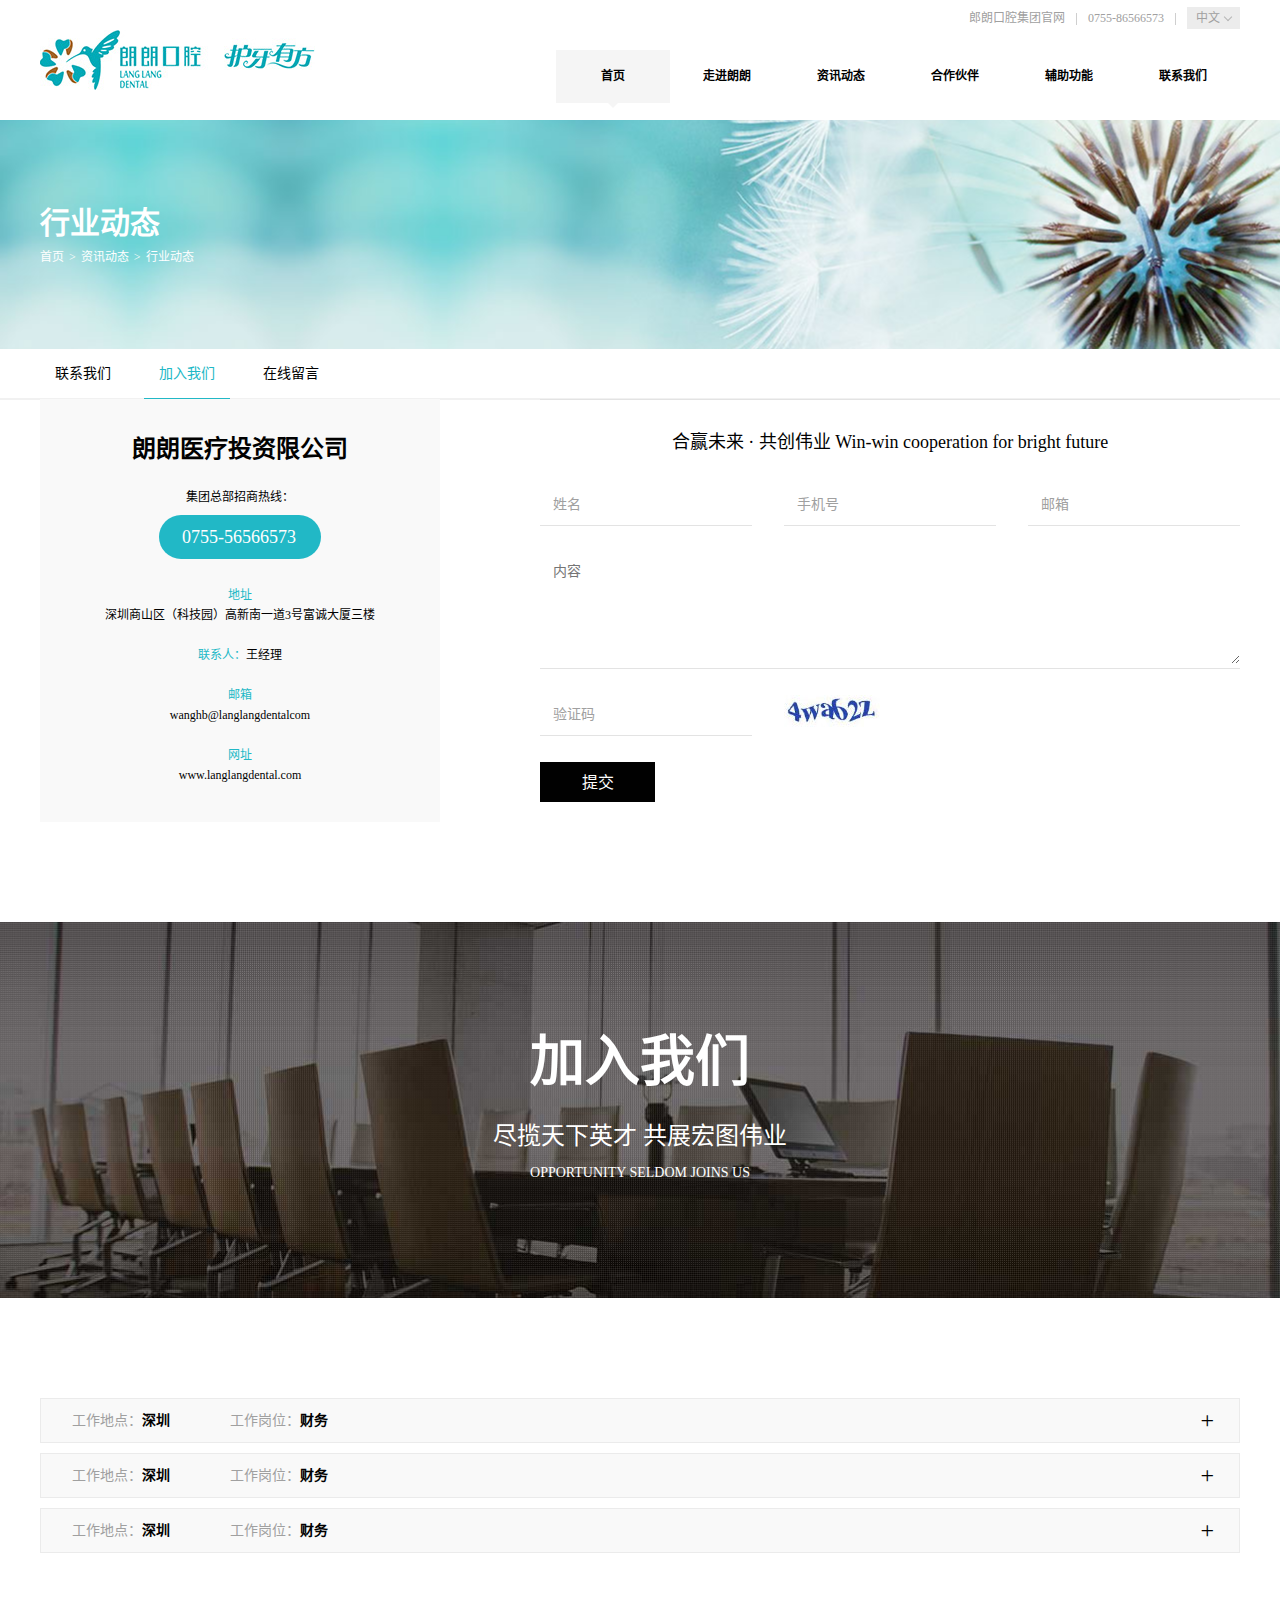
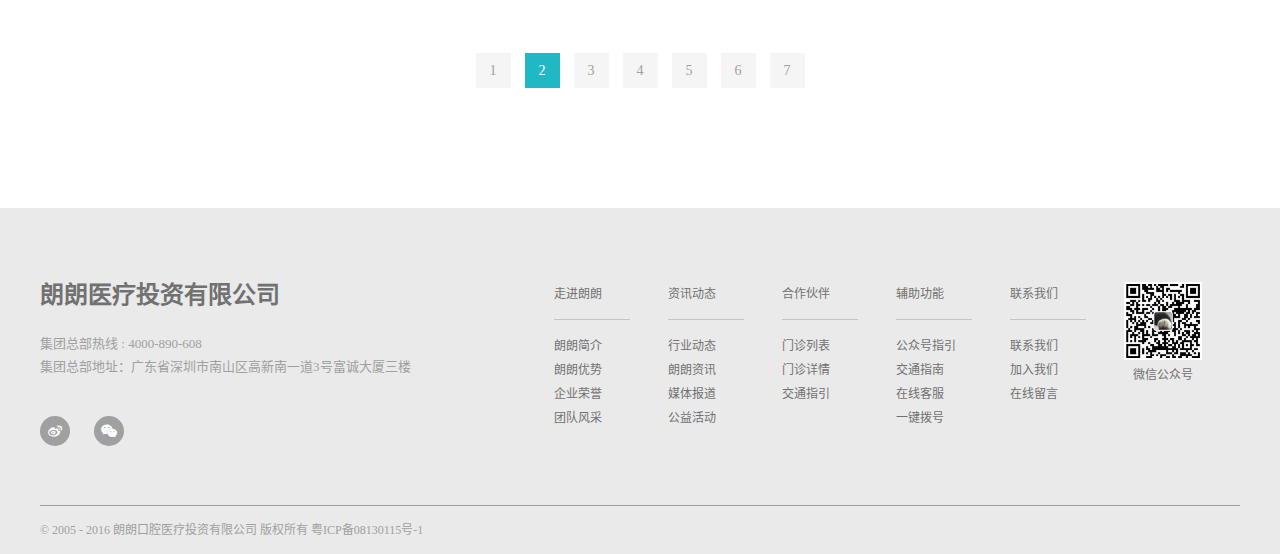
<file: contact.html>
<!DOCTYPE html>
<html lang="zh-cn">
  <head>
    <meta charset="UTF-8" />
    <meta name="viewport" content="width=device-width, initial-scale=1.0" />
    <meta http-equiv="X-UA-Compatible" content="ie=edge,chrome=1" />
    <meta name="description" content="" />
    <meta name="keywords" content="" />
    <link rel="shortcut icon" href="favicon.ico" type="image/x-icon" />
    <link rel="stylesheet" href="./css/normalize.css" />
    <link rel="stylesheet" href="./css/common.css" />
    <link rel="stylesheet" href="./css/main.css" />
    <link rel="stylesheet" href="./front/iconfont/iconfont.css" />
    <!-- <script type="text/javascript" src="http://api.map.baidu.com/api?v=2.0&ak=PuXfV6RaYU8gUNaFbBWokIIg6PWyHNKa"></script> -->
    <title>郎朗口腔</title>
  </head>

  <body>
    <!-- 头部start -->
    <div id="header"></div>
    <!-- 头部end -->
    <!-- 面包屑start -->
    <div id="crumbs"></div>
    <!-- 导航 -->
    <div class="category-menu">
      <div class="container">
        <ul class="clearfix">
          <li><a href="javascript:void(0);" title="联系我们">联系我们</a></li>
          <li>
            <a href="contact.html" title="加入我们" class="current">加入我们</a>
          </li>
          <li><a href="javascript:void(0);" title="在线留言">在线留言</a></li>
        </ul>
      </div>
    </div>
    <!-- 面包屑end -->
    <div class="container">
      <!--百度地图容器-->
      <!-- <div id="map" class="baidu-map"></div> -->
      <div class="content-wrap">
        <div class="info">
          <h4>朗朗医疗投资限公司</h4>
          <span>集团总部招商热线：</span>
          <a href="tel:0755-56566573">0755-56566573</a>
          <p>
            <strong>地址</strong
            ><br />深圳商山区（科技园）高新南一道3号富诚大厦三楼
          </p>
          <p><strong>联系人：</strong>王经理</p>
          <p><strong>邮箱</strong><br />wanghb@langlangdentalcom</p>
          <p><strong>网址</strong><br />www.langlangdental.com</p>
        </div>
        <div class="message-form">
          <p class="title">
            合赢未来 · 共创伟业 Win-win cooperation for bright future
          </p>
          <form action="" method="post">
            <div class="row-container gutter-16">
              <div class="row-wrap">
                <div class="col-item-4">
                  <div class="input-item">
                    <input type="text" placeholder="姓名" id="name" />
                  </div>
                </div>
                <div class="col-item-4">
                  <div class="input-item">
                    <input type="text" placeholder="手机号" id="mobile" />
                  </div>
                </div>
                <div class="col-item-4">
                  <div class="input-item">
                    <input type="email" placeholder="邮箱" id="email" />
                  </div>
                </div>
                <div class="col-item-12">
                  <div class="input-item">
                    <textarea name="" placeholder="内容" id="text"></textarea>
                  </div>
                </div>
                <div class="col-item-4">
                  <div class="input-item">
                    <input type="text" id="code" placeholder="验证码" />
                  </div>
                </div>
                <div class="col-item-4">
                  <img src="images/message-code.jpg" alt="" />
                </div>
              </div>
            </div>
            <button type="button" onclick="checkForm()">提交</button>
          </form>
        </div>
      </div>
    </div>
    <div class="jobs-banner">
      <h4>加入我们</h4>
      <p>尽揽天下英才 共展宏图伟业</p>
      <span>opportunity seldom joins us</span>
    </div>
    <div class="container">
      <div class="jobs-list">
        <section>
          <header>
            <div class="mark"></div>
            <span>工作地点：<strong>深圳</strong></span><span>工作岗位：<strong>财务</strong></span>
          </header>
          <div class="content">
              岗位职责：<br />
              负责公司日常财务的记录汇总，统计报表。淘宝天猫商城的日常发票开具，审核打单。有淘宝，京东，等等电商公司的日常工作经验优先，<br />
              任职资格<br />
              1，财务，会计专业，持有会计证；<br />
              2，具有一年以上工作经验；<br />
              3，熟悉操作财务软件，Excel，Word，ERP等办公软件；<br />
              4，工作认真，态度端正。<br />
              职能类别：会计 财务助理/文员<br />
            <a href="mailto:liangy@langlangdental.com" class="button">立即申请</a>
            <div class="info">
              <span>邮箱：<a href="mailto:liangy@langlangdental.com">liangy@langlangdental.com</a></span>
              <span>手机：<a href="tel:186-6582-2617">186-6582-2617（梁小姐）</a></span>
              <span>座机：<a href="tel:0755-86566573">0755-86566573转6019</a></span>
            </div>
          </div>
        </section>
        <section>
          <header>
            <div class="mark"></div>
            <span>工作地点：<strong>深圳</strong></span><span>工作岗位：<strong>财务</strong></span>
          </header>
          <div class="content">
              岗位职责：<br />
              负责公司日常财务的记录汇总，统计报表。淘宝天猫商城的日常发票开具，审核打单。有淘宝，京东，等等电商公司的日常工作经验优先，<br />
              任职资格<br />
              1，财务，会计专业，持有会计证；<br />
              2，具有一年以上工作经验；<br />
              3，熟悉操作财务软件，Excel，Word，ERP等办公软件；<br />
              4，工作认真，态度端正。<br />
              职能类别：会计 财务助理/文员<br />
            <a href="mailto:liangy@langlangdental.com" class="button">立即申请</a>
            <div class="info">
              <span>邮箱：<a href="mailto:liangy@langlangdental.com">liangy@langlangdental.com</a></span>
              <span>手机：<a href="tel:186-6582-2617">186-6582-2617（梁小姐）</a></span>
              <span>座机：<a href="tel:0755-86566573">0755-86566573转6019</a></span>
            </div>
          </div>
        </section>
        <section>
          <header>
            <div class="mark"></div>
            <span>工作地点：<strong>深圳</strong></span><span>工作岗位：<strong>财务</strong></span>
          </header>
          <div class="content">
              岗位职责：<br />
              负责公司日常财务的记录汇总，统计报表。淘宝天猫商城的日常发票开具，审核打单。有淘宝，京东，等等电商公司的日常工作经验优先，<br />
              任职资格<br />
              1，财务，会计专业，持有会计证；<br />
              2，具有一年以上工作经验；<br />
              3，熟悉操作财务软件，Excel，Word，ERP等办公软件；<br />
              4，工作认真，态度端正。<br />
              职能类别：会计 财务助理/文员<br />
            <a href="mailto:liangy@langlangdental.com" class="button">立即申请</a>
            <div class="info">
              <span>邮箱：<a href="mailto:liangy@langlangdental.com">liangy@langlangdental.com</a></span>
              <span>手机：<a href="tel:186-6582-2617">186-6582-2617（梁小姐）</a></span>
              <span>座机：<a href="tel:0755-86566573">0755-86566573转6019</a></span>
            </div>
          </div>
        </section>
      </div>
      <!-- page -->
      <div class="pagination padding-top-100">
        <a href="javascript:void(0);">1</a>
        <span>2</span>
        <a href="javascript:void(0);">3</a>
        <a href="javascript:void(0);">4</a>
        <a href="javascript:void(0);">5</a>
        <a href="javascript:void(0);">6</a>
        <a href="javascript:void(0);">7</a>
      </div>
    </div>
    <!-- 页脚 -->
    <div id="footer"></div>

    <script src="./js/jquery.min.js"></script>
    <!-- <script src="js/baidumap.js"></script> -->
    <script>
      $("#header").load("header.html");
      $("#crumbs").load("crumbs.html");
      $("#footer").load("footer.html");
      let jobList=document.querySelector(".jobs-list");
      jobList.addEventListener("click",function(event){
        let target=event.target;
        let hasClassName='';
        if(target.className=="mark"){
          hasClassName=target.parentNode.parentNode.className;
          if(!hasClassName){
            target.parentNode.parentNode.className='show';
          }else{
            target.parentNode.parentNode.className='';
          }
        }
      });


      function checkForm() {
        let name = document.getElementById("name");
        let email = document.getElementById("email");
        let mobile = document.getElementById("mobile");
        let code = document.getElementById("code");
        let text = document.getElementById("text");
        if (!name.value) {
          return;
        }
        //.........
      }
    </script>
  </body>
</html>
</file>
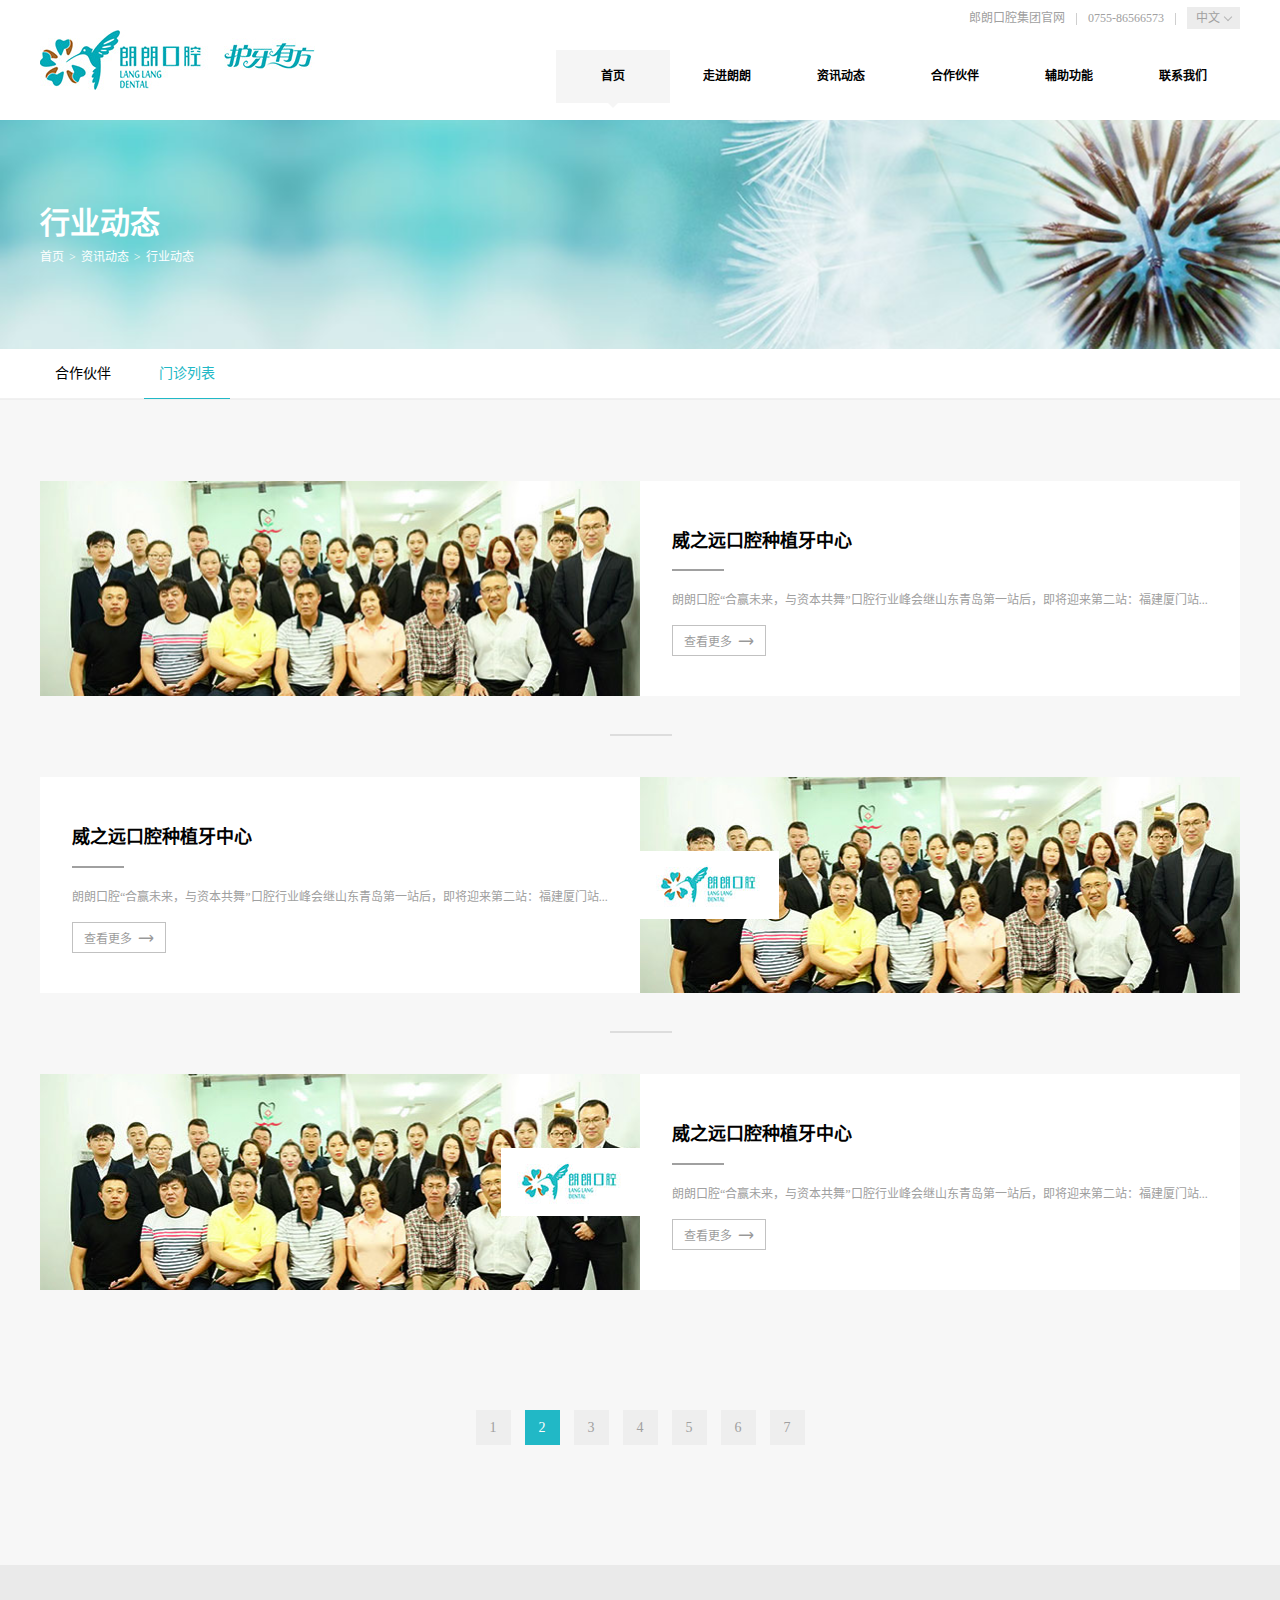
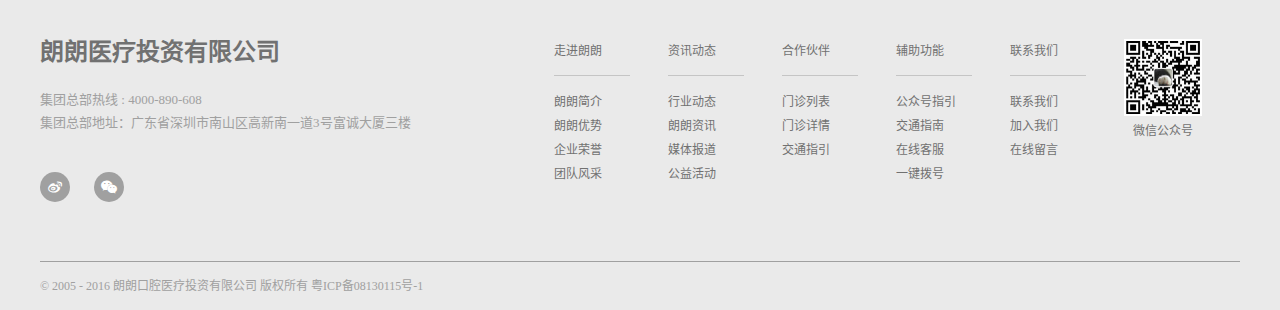
<file: hospital.html>
<!DOCTYPE html>
<html lang="zh-cn">
  <head>
    <meta charset="UTF-8" />
    <meta name="viewport" content="width=device-width, initial-scale=1.0" />
    <meta http-equiv="X-UA-Compatible" content="ie=edge,chrome=1" />
    <meta name="description" content="" />
    <meta name="keywords" content="" />
    <link rel="shortcut icon" href="favicon.ico" type="image/x-icon" />
    <link rel="stylesheet" href="./css/normalize.css" />
    <link rel="stylesheet" href="./css/common.css" />
    <link rel="stylesheet" href="./css/main.css" />
    <link rel="stylesheet" href="./front/iconfont/iconfont.css" />
    <title>郎朗口腔</title>
  </head>

  <body class="bc-color-f7">
    <!-- 头部start -->
    <div id="header"></div>
    <!-- 头部end -->
    <!-- 面包屑start -->
    <div id="crumbs"></div>
    <div class="category-menu">
      <div class="container">
        <ul class="clearfix">
          <li><a href="partner.html" title="合作伙伴">合作伙伴</a></li>
          <li><a href="hospital.html" title="门诊列表" class="current">门诊列表</a></li>
        </ul>
      </div>
    </div>
    <!-- 面包屑end -->
    <div class="container">
      <div class="hospital-wrap padding-top-82">
        <div class="item">
          <div class="img-wrap">
            <a href="" title=""><img src="images/pic011.jpg" alt="" width="100%"></a>
          </div>
          <div class="content">
            <div class="figure-content">
              <h4 class="title">威之远口腔种植牙中心</h4>
              <i class="line"></i>
              <p class="dec">朗朗口腔“合赢未来，与资本共舞”口腔行业峰会继山东青岛第一站后，即将迎来第二站：福建厦门站...</p>
              <a href="" class="link-more">查看更多<i class="iconfont icon-jiantou1"></i></a>
            </div>
          </div>
        </div>
        <div class="item">
          <div class="img-wrap">
            <span class="hospital-logo"><img src="images/pic012.jpg" alt="" width="100%"></span>
            <a href="" title=""><img src="images/pic011.jpg" alt="" width="100%"></a>
          </div>
          <div class="content">
            <div class="figure-content">
              <h4 class="title">威之远口腔种植牙中心</h4>
              <i class="line"></i>
              <p class="dec">朗朗口腔“合赢未来，与资本共舞”口腔行业峰会继山东青岛第一站后，即将迎来第二站：福建厦门站...</p>
              <a href="" class="link-more">查看更多<i class="iconfont icon-jiantou1"></i></a>
          </div>
          </div>
        </div>
        <div class="item">
          <div class="img-wrap">
            <span class="hospital-logo"><img src="images/pic012.jpg" alt="" width="100%"></span>
            <a href="" title=""><img src="images/pic011.jpg" alt="" width="100%"></a>
          </div>
          <div class="content">
            <div class="figure-content">
              <h4 class="title">威之远口腔种植牙中心</h4>
              <i class="line"></i>
              <p class="dec">朗朗口腔“合赢未来，与资本共舞”口腔行业峰会继山东青岛第一站后，即将迎来第二站：福建厦门站...</p>
              <a href="" class="link-more">查看更多<i class="iconfont icon-jiantou1"></i></a>
          </div>
          </div>
        </div>
      </div>
      <!-- page -->
      <div class="pagination padding-top-39 hospital-module">
        <a href="javascript:void(0);">1</a>
        <span>2</span>
        <a href="javascript:void(0);">3</a>
        <a href="javascript:void(0);">4</a>
        <a href="javascript:void(0);">5</a>
        <a href="javascript:void(0);">6</a>
        <a href="javascript:void(0);">7</a>
    </div>
    </div>
    <!-- 页脚 -->
    <div id="footer"></div>

    <script src="./js/jquery.min.js"></script>
    <script>
      $("#header").load("header.html");
      $("#crumbs").load("crumbs.html");
      $("#footer").load("footer.html");
    </script>
  </body>
</html>
</file>
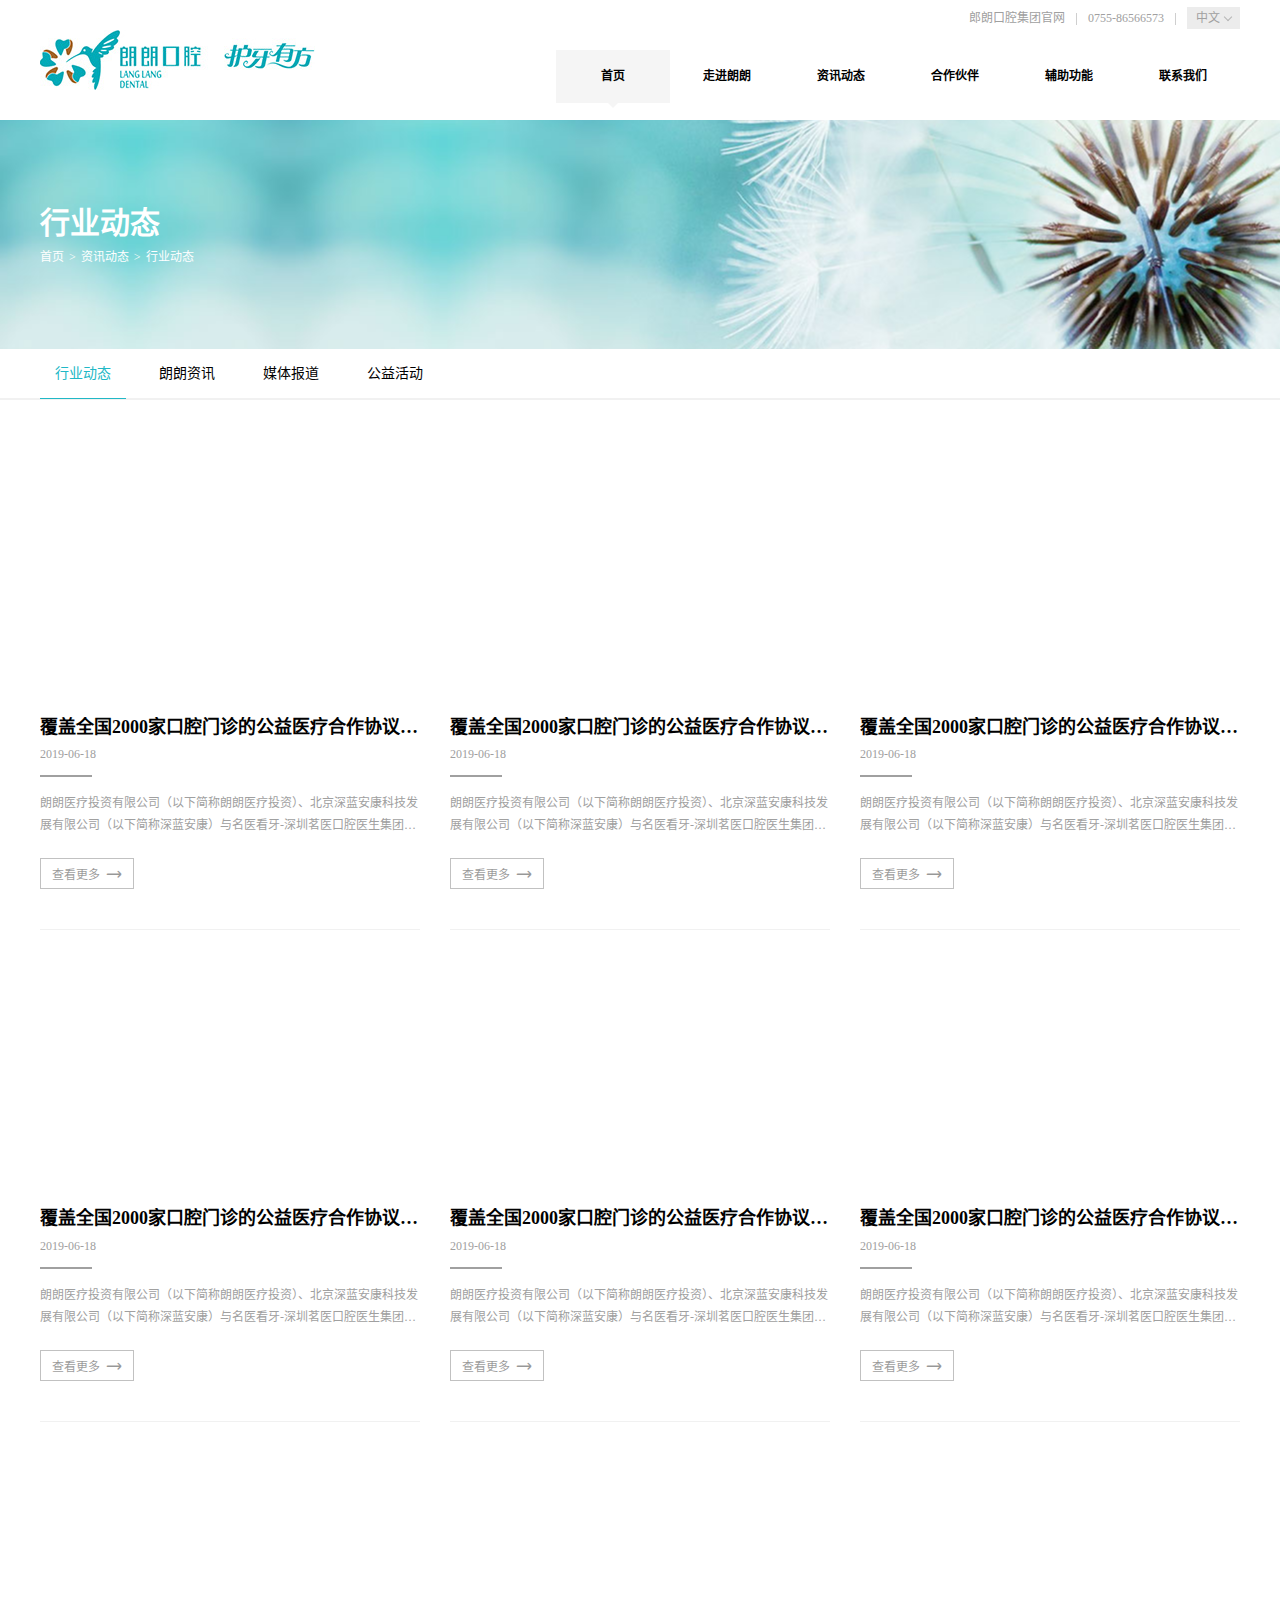
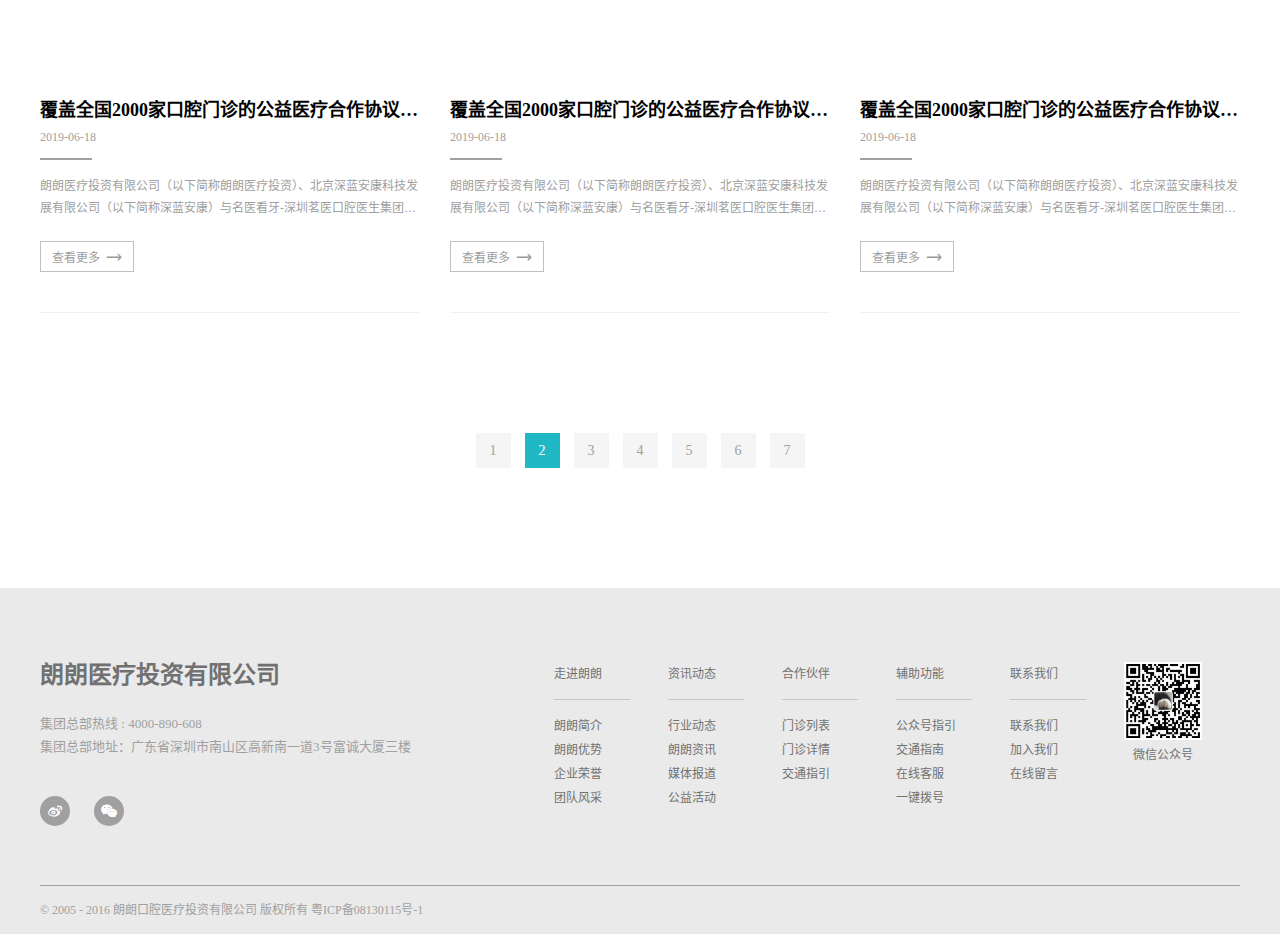
<file: news.html>
<!DOCTYPE html>
<html lang="zh-cn">
  <head>
    <meta charset="UTF-8" />
    <meta name="viewport" content="width=device-width, initial-scale=1.0" />
    <meta http-equiv="X-UA-Compatible" content="ie=edge,chrome=1" />
    <meta name="description" content="" />
    <meta name="keywords" content="" />
    <link rel="shortcut icon" href="favicon.ico" type="image/x-icon" />
    <link rel="stylesheet" href="./css/normalize.css" />
    <link rel="stylesheet" href="./css/common.css" />
    <link rel="stylesheet" href="./css/main.css" />
    <link rel="stylesheet" href="./front/iconfont/iconfont.css" />
    <title>郎朗口腔</title>
  </head>

  <body>
    <!-- 头部start -->
    <div id="header"></div>
    <!-- 头部end -->
    <!-- 面包屑start -->
    <div id="crumbs"></div>
    <!-- 导航 -->
    <div class="category-menu">
      <div class="container">
        <ul class="clearfix">
          <li><a href="" title="行业动态" class="current">行业动态</a></li>
          <li><a href="" title="朗朗资讯">朗朗资讯</a></li>
          <li><a href="" title="媒体报道">媒体报道</a></li>
          <li><a href="" title="公益活动">公益活动</a></li>
        </ul>
      </div>
    </div>
    <!-- 面包屑end -->
    <div class="container">
      <div class="row-container gutter-15 news-list padding-top-80">
        <div class="row-wrap">
          <div class="col-item-4">
            <div class="item">
              <div class="img-cover" style="background-image:url(http://www.web-jshtml.cn/data/upload/1562320368674076.jpg">
                <img src="images/blank/indexNews.png" alt="覆盖全国2000家口腔门诊的公益医疗合作协议在北京签订" width="100%">
                </div>
                <div class="figure-content padding-top-29">
                  <h4 class="title">覆盖全国2000家口腔门诊的公益医疗合作协议在北京签订</h4>
                  <time datetime="2019-06-18 12:00:03" pubtime="2019-06-18">2019-06-18</time>
                  <i class="line"></i>
                  <p class="dec">朗朗医疗投资有限公司（以下简称朗朗医疗投资）、北京深蓝安康科技发展有限公司（以下简称深蓝安康）与名医看牙-深圳茗医口腔医生集团（以下简称名医看牙）三方就公益医疗在北京签订合作框架协议！</p>
                  <a href="newsDetail.html" class="link-more">查看更多<i class="iconfont icon-jiantou1"></i></a>
              </div>
            </div>
          </div>
          <div class="col-item-4">
            <div class="item">
              <div class="img-cover" style="background-image:url(http://www.web-jshtml.cn/data/upload/1562320368674076.jpg">
                <img src="images/blank/indexNews.png" alt="覆盖全国2000家口腔门诊的公益医疗合作协议在北京签订" width="100%">
                </div>
                <div class="figure-content padding-top-29">
                  <h4 class="title">覆盖全国2000家口腔门诊的公益医疗合作协议在北京签订</h4>
                  <time datetime="2019-06-18 12:00:03" pubtime="2019-06-18">2019-06-18</time>
                  <i class="line"></i>
                  <p class="dec">朗朗医疗投资有限公司（以下简称朗朗医疗投资）、北京深蓝安康科技发展有限公司（以下简称深蓝安康）与名医看牙-深圳茗医口腔医生集团（以下简称名医看牙）三方就公益医疗在北京签订合作框架协议！</p>
                  <a href="newsDetail.html" class="link-more">查看更多<i class="iconfont icon-jiantou1"></i></a>
              </div>
            </div>
          </div>
          <div class="col-item-4">
            <div class="item">
              <div class="img-cover" style="background-image:url(http://www.web-jshtml.cn/data/upload/1562320368674076.jpg">
                <img src="images/blank/indexNews.png" alt="覆盖全国2000家口腔门诊的公益医疗合作协议在北京签订" width="100%">
                </div>
                <div class="figure-content padding-top-29">
                  <h4 class="title">覆盖全国2000家口腔门诊的公益医疗合作协议在北京签订</h4>
                  <time datetime="2019-06-18 12:00:03" pubtime="2019-06-18">2019-06-18</time>
                  <i class="line"></i>
                  <p class="dec">朗朗医疗投资有限公司（以下简称朗朗医疗投资）、北京深蓝安康科技发展有限公司（以下简称深蓝安康）与名医看牙-深圳茗医口腔医生集团（以下简称名医看牙）三方就公益医疗在北京签订合作框架协议！</p>
                  <a href="newsDetail.html" class="link-more">查看更多<i class="iconfont icon-jiantou1"></i></a>
              </div>
            </div>
          </div>
          <div class="col-item-4">
            <div class="item">
              <div class="img-cover" style="background-image:url(http://www.web-jshtml.cn/data/upload/1562320368674076.jpg">
                <img src="images/blank/indexNews.png" alt="覆盖全国2000家口腔门诊的公益医疗合作协议在北京签订" width="100%">
                </div>
                <div class="figure-content padding-top-29">
                  <h4 class="title">覆盖全国2000家口腔门诊的公益医疗合作协议在北京签订</h4>
                  <time datetime="2019-06-18 12:00:03" pubtime="2019-06-18">2019-06-18</time>
                  <i class="line"></i>
                  <p class="dec">朗朗医疗投资有限公司（以下简称朗朗医疗投资）、北京深蓝安康科技发展有限公司（以下简称深蓝安康）与名医看牙-深圳茗医口腔医生集团（以下简称名医看牙）三方就公益医疗在北京签订合作框架协议！</p>
                  <a href="newsDetail.html" class="link-more">查看更多<i class="iconfont icon-jiantou1"></i></a>
              </div>
            </div>
          </div>
          <div class="col-item-4">
            <div class="item">
              <div class="img-cover" style="background-image:url(http://www.web-jshtml.cn/data/upload/1562320368674076.jpg">
                <img src="images/blank/indexNews.png" alt="覆盖全国2000家口腔门诊的公益医疗合作协议在北京签订" width="100%">
                </div>
                <div class="figure-content padding-top-29">
                  <h4 class="title">覆盖全国2000家口腔门诊的公益医疗合作协议在北京签订</h4>
                  <time datetime="2019-06-18 12:00:03" pubtime="2019-06-18">2019-06-18</time>
                  <i class="line"></i>
                  <p class="dec">朗朗医疗投资有限公司（以下简称朗朗医疗投资）、北京深蓝安康科技发展有限公司（以下简称深蓝安康）与名医看牙-深圳茗医口腔医生集团（以下简称名医看牙）三方就公益医疗在北京签订合作框架协议！</p>
                  <a href="newsDetail.html" class="link-more">查看更多<i class="iconfont icon-jiantou1"></i></a>
              </div>
            </div>
          </div>
          <div class="col-item-4">
            <div class="item">
              <div class="img-cover" style="background-image:url(http://www.web-jshtml.cn/data/upload/1562320368674076.jpg">
                <img src="images/blank/indexNews.png" alt="覆盖全国2000家口腔门诊的公益医疗合作协议在北京签订" width="100%">
                </div>
                <div class="figure-content padding-top-29">
                  <h4 class="title">覆盖全国2000家口腔门诊的公益医疗合作协议在北京签订</h4>
                  <time datetime="2019-06-18 12:00:03" pubtime="2019-06-18">2019-06-18</time>
                  <i class="line"></i>
                  <p class="dec">朗朗医疗投资有限公司（以下简称朗朗医疗投资）、北京深蓝安康科技发展有限公司（以下简称深蓝安康）与名医看牙-深圳茗医口腔医生集团（以下简称名医看牙）三方就公益医疗在北京签订合作框架协议！</p>
                  <a href="newsDetail.html" class="link-more">查看更多<i class="iconfont icon-jiantou1"></i></a>
              </div>
            </div>
          </div>
          <div class="col-item-4">
            <div class="item">
              <div class="img-cover" style="background-image:url(http://www.web-jshtml.cn/data/upload/1562320368674076.jpg">
                <img src="images/blank/indexNews.png" alt="覆盖全国2000家口腔门诊的公益医疗合作协议在北京签订" width="100%">
                </div>
                <div class="figure-content padding-top-29">
                  <h4 class="title">覆盖全国2000家口腔门诊的公益医疗合作协议在北京签订</h4>
                  <time datetime="2019-06-18 12:00:03" pubtime="2019-06-18">2019-06-18</time>
                  <i class="line"></i>
                  <p class="dec">朗朗医疗投资有限公司（以下简称朗朗医疗投资）、北京深蓝安康科技发展有限公司（以下简称深蓝安康）与名医看牙-深圳茗医口腔医生集团（以下简称名医看牙）三方就公益医疗在北京签订合作框架协议！</p>
                  <a href="newsDetail.html" class="link-more">查看更多<i class="iconfont icon-jiantou1"></i></a>
              </div>
            </div>
          </div>
          <div class="col-item-4">
            <div class="item">
              <div class="img-cover" style="background-image:url(http://www.web-jshtml.cn/data/upload/1562320368674076.jpg">
                <img src="images/blank/indexNews.png" alt="覆盖全国2000家口腔门诊的公益医疗合作协议在北京签订" width="100%">
                </div>
                <div class="figure-content padding-top-29">
                  <h4 class="title">覆盖全国2000家口腔门诊的公益医疗合作协议在北京签订</h4>
                  <time datetime="2019-06-18 12:00:03" pubtime="2019-06-18">2019-06-18</time>
                  <i class="line"></i>
                  <p class="dec">朗朗医疗投资有限公司（以下简称朗朗医疗投资）、北京深蓝安康科技发展有限公司（以下简称深蓝安康）与名医看牙-深圳茗医口腔医生集团（以下简称名医看牙）三方就公益医疗在北京签订合作框架协议！</p>
                  <a href="newsDetail.html" class="link-more">查看更多<i class="iconfont icon-jiantou1"></i></a>
              </div>
            </div>
          </div>
          <div class="col-item-4">
            <div class="item">
              <div class="img-cover" style="background-image:url(http://www.web-jshtml.cn/data/upload/1562320368674076.jpg">
                <img src="images/blank/indexNews.png" alt="覆盖全国2000家口腔门诊的公益医疗合作协议在北京签订" width="100%">
                </div>
                <div class="figure-content padding-top-29">
                  <h4 class="title">覆盖全国2000家口腔门诊的公益医疗合作协议在北京签订</h4>
                  <time datetime="2019-06-18 12:00:03" pubtime="2019-06-18">2019-06-18</time>
                  <i class="line"></i>
                  <p class="dec">朗朗医疗投资有限公司（以下简称朗朗医疗投资）、北京深蓝安康科技发展有限公司（以下简称深蓝安康）与名医看牙-深圳茗医口腔医生集团（以下简称名医看牙）三方就公益医疗在北京签订合作框架协议！</p>
                  <a href="newsDetail.html" class="link-more">查看更多<i class="iconfont icon-jiantou1"></i></a>
              </div>
            </div>
          </div>
        </div>
      </div>
      <!-- page -->
      <div class="pagination padding-top-80">
          <a href="javascript:void(0);">1</a>
          <span>2</span>
          <a href="javascript:void(0);">3</a>
          <a href="javascript:void(0);">4</a>
          <a href="javascript:void(0);">5</a>
          <a href="javascript:void(0);">6</a>
          <a href="javascript:void(0);">7</a>
      </div>
    </div>
    <!-- 页脚 -->
    <div id="footer"></div>

    <script src="./js/jquery.min.js"></script>
    <script>
      $("#header").load("header.html");
      $("#crumbs").load("crumbs.html");
      $("#footer").load("footer.html");
    </script>
  </body>
</html>
</file>
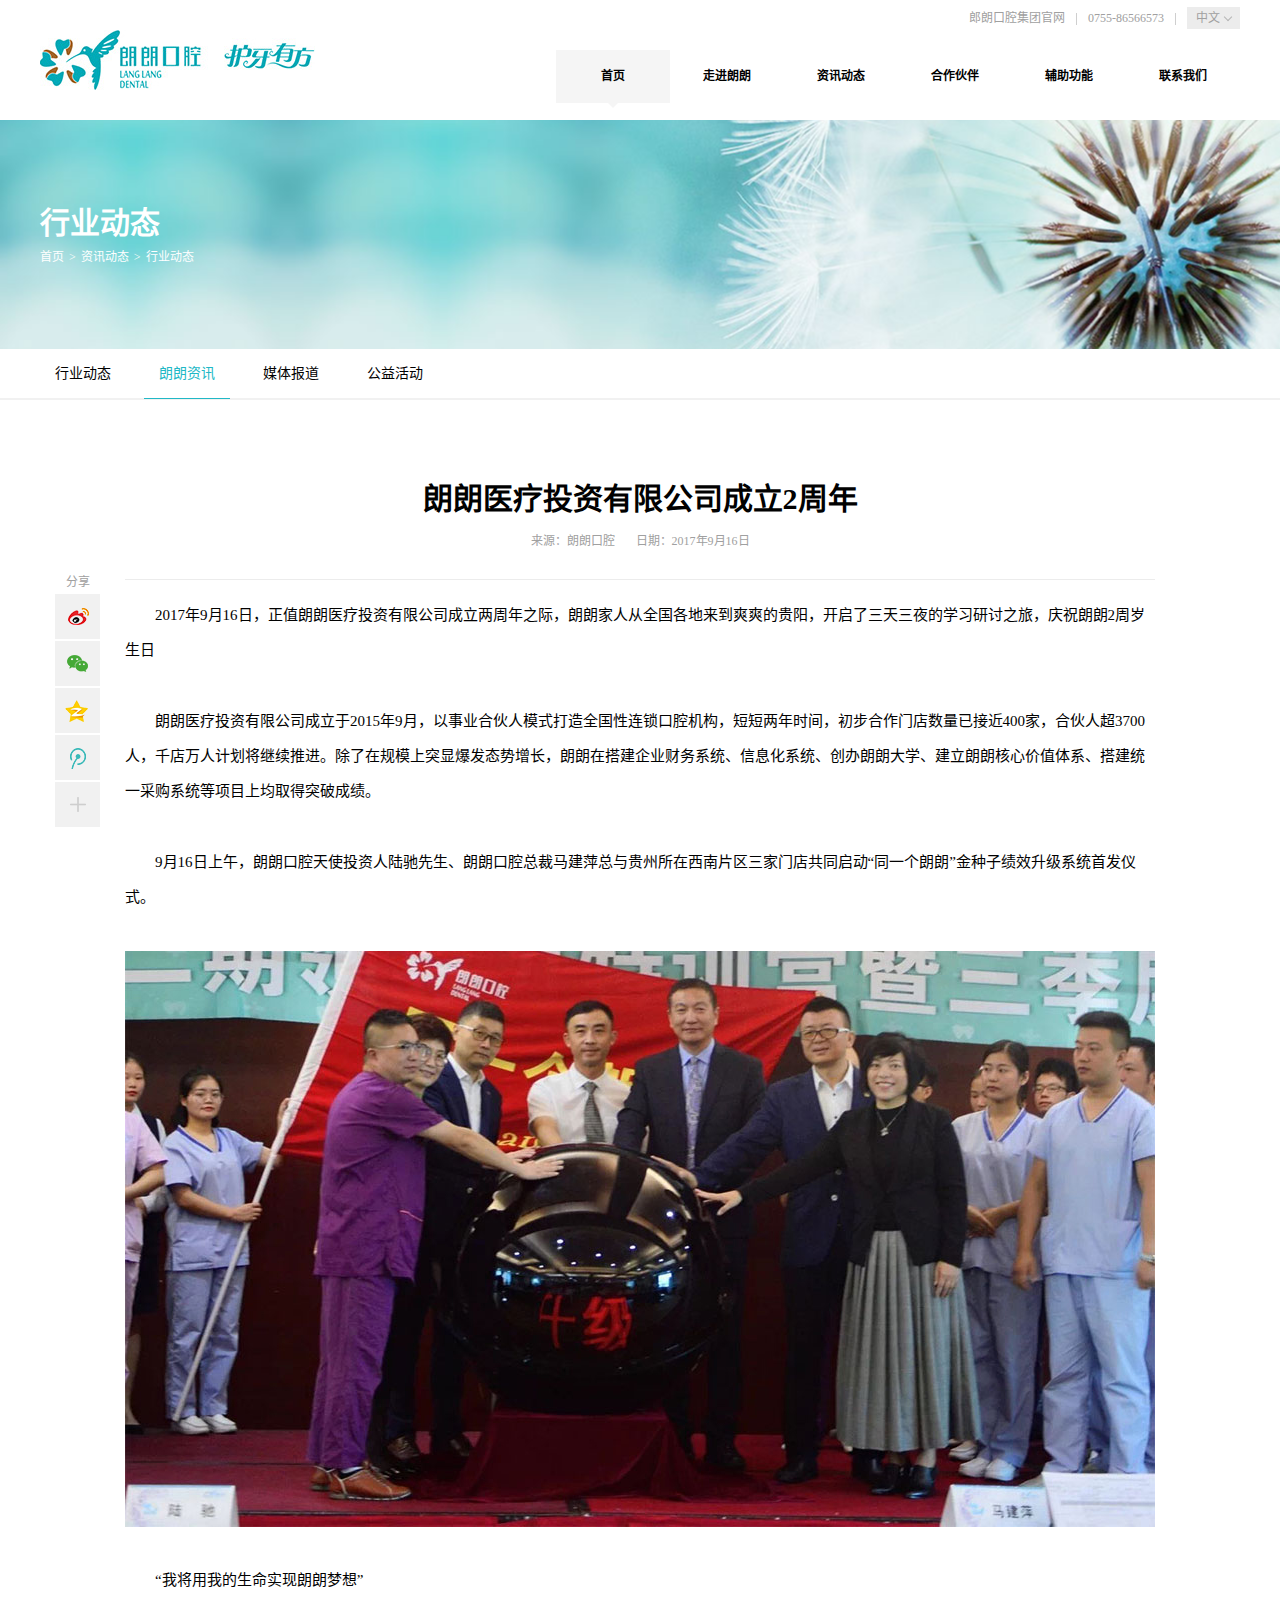
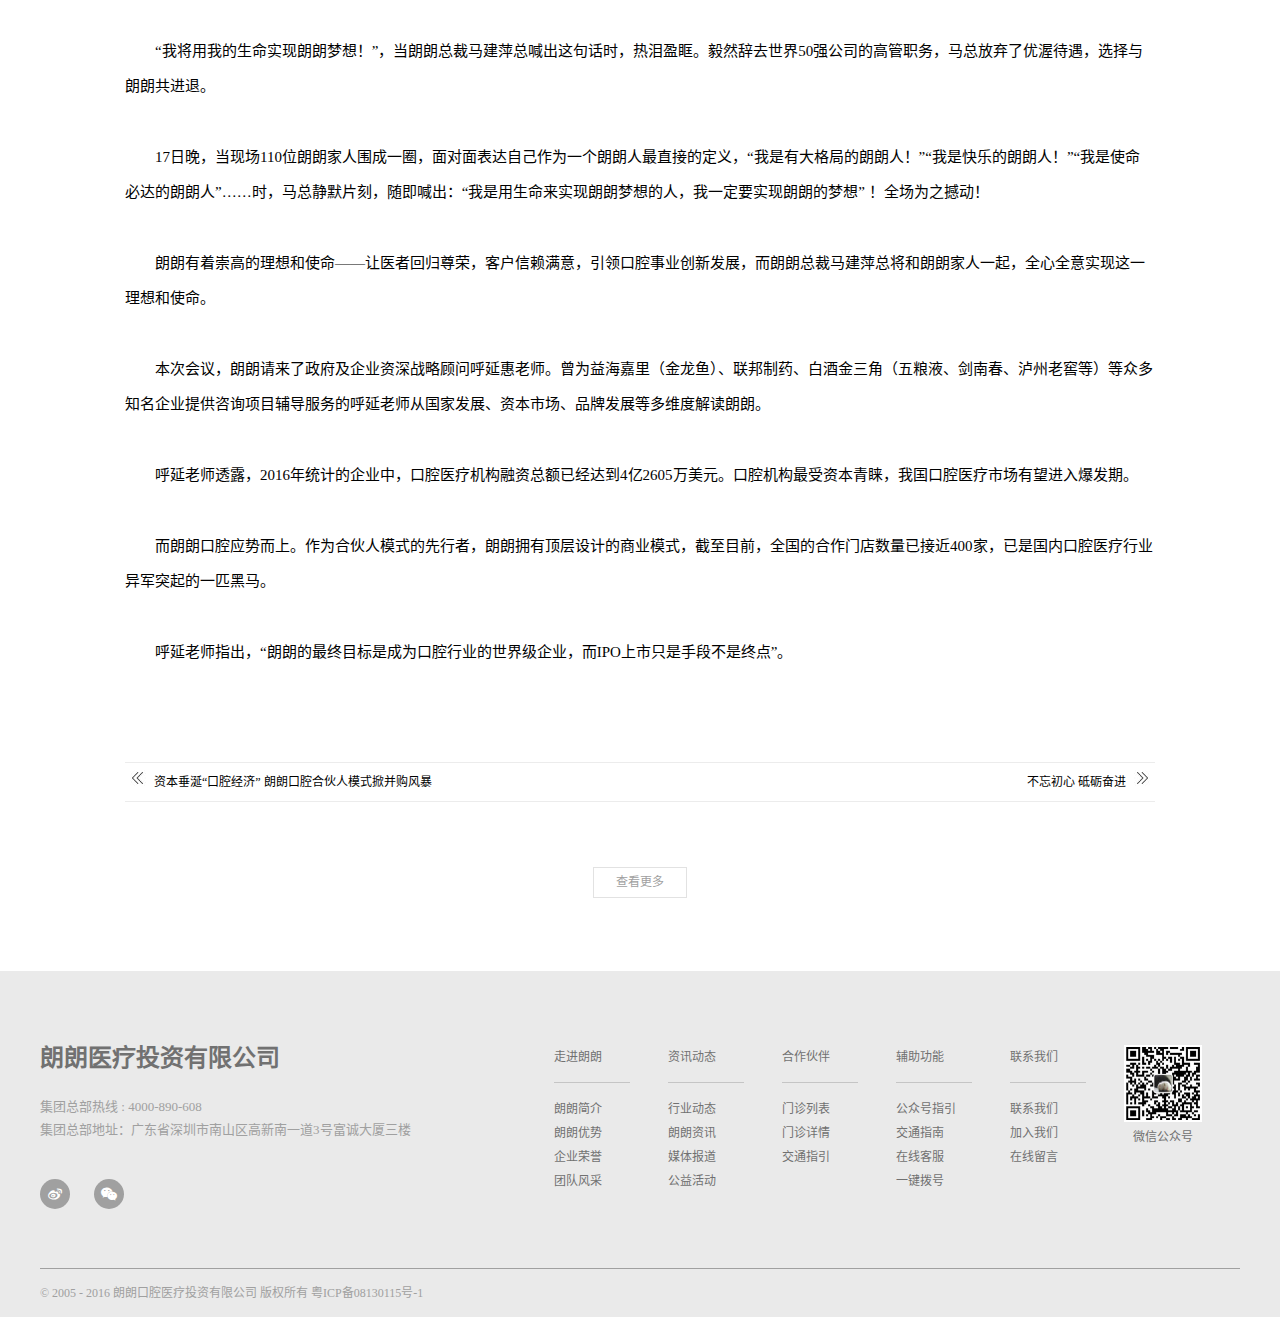
<file: newsDetail.html>
<!DOCTYPE html>
<html lang="zh-cn">
  <head>
    <meta charset="UTF-8" />
    <meta name="viewport" content="width=device-width, initial-scale=1.0" />
    <meta http-equiv="X-UA-Compatible" content="ie=edge,chrome=1" />
    <meta name="description" content="" />
    <meta name="keywords" content="" />
    <link rel="shortcut icon" href="favicon.ico" type="image/x-icon" />
    <link rel="stylesheet" href="./css/normalize.css" />
    <link rel="stylesheet" href="./css/common.css" />
    <link rel="stylesheet" href="./css/main.css" />
    <link rel="stylesheet" href="./front/iconfont/iconfont.css" />
    <link rel="stylesheet" href="css/share.css">
    <title>郎朗口腔</title>
  </head>

  <body>
    <!-- 头部start -->
    <div id="header"></div>
    <!-- 头部end -->
    <!-- 面包屑start -->
    <div id="crumbs"></div>
    <!-- 导航 -->
    <div class="category-menu">
      <div class="container">
        <ul class="clearfix">
          <li><a href="" title="行业动态">行业动态</a></li>
          <li><a href="" title="朗朗资讯" class="current">朗朗资讯</a></li>
          <li><a href="" title="媒体报道">媒体报道</a></li>
          <li><a href="" title="公益活动">公益活动</a></li>
        </ul>
      </div>
    </div>
    <!-- 面包屑end -->
    <div class="container">
      <div class="article-content">
        <div id="bshare" class="bshare-custom icon-medium-plus">
          <div class="bsPromo bsPromo2"></div>
          <span class="txt">分享</span>
          <a
            title="分享到新浪微博"
            class="bshare-sinaminiblog"
            href="javascript:void(0);"
          ></a
          ><a
            title="分享到微信"
            class="bshare-weixin"
            href="javascript:void(0);"
          ></a
          ><a
            title="分享到QQ空间"
            class="bshare-qzone"
            href="javascript:void(0);"
          ></a
          ><a
            title="分享到腾讯微博"
            class="bshare-qqmb"
            href="javascript:void(0);"
          ></a
          ><a
            title="更多平台"
            class="bshare-more bshare-more-icon more-style-addthis"
          ></a>
        </div>
        <script
          type="text/javascript"
          charset="utf-8"
          src="http://static.bshare.cn/b/buttonLite.js#style=-1&amp;uuid=&amp;pophcol=2&amp;lang=zh"
        ></script>
        <script
          type="text/javascript"
          charset="utf-8"
          src="http://static.bshare.cn/b/bshareC0.js"
        ></script>
        <article>
          <header>
            <h2 class="title">朗朗医疗投资有限公司成立2周年</h2>
            <span>来源：朗朗口腔</span>
            <span
              >日期：<time datetime="2017-09-16" public="2017-09-16"
                >2017年9月16日</time
              ></span
            >
          </header>
          <section>
            <p>
              2017年9月16日，正值朗朗医疗投资有限公司成立两周年之际，朗朗家人从全国各地来到爽爽的贵阳，开启了三天三夜的学习研讨之旅，庆祝朗朗2周岁生日
            </p>
            <p>
              朗朗医疗投资有限公司成立于2015年9月，以事业合伙人模式打造全国性连锁口腔机构，短短两年时间，初步合作门店数量已接近400家，合伙人超3700人，千店万人计划将继续推进。除了在规模上突显爆发态势增长，朗朗在搭建企业财务系统、信息化系统、创办朗朗大学、建立朗朗核心价值体系、搭建统一采购系统等项目上均取得突破成绩。
            </p>
            <p>
              9月16日上午，朗朗口腔天使投资人陆驰先生、朗朗口腔总裁马建萍总与贵州所在西南片区三家门店共同启动“同一个朗朗”金种子绩效升级系统首发仪式。
            </p>
            <p><img src="images/newsDetailed.jpg" alt="" /></p>
            <p><strong>“我将用我的生命实现朗朗梦想”</strong></p>
            <p>
              “我将用我的生命实现朗朗梦想！”，当朗朗总裁马建萍总喊出这句话时，热泪盈眶。毅然辞去世界50强公司的高管职务，马总放弃了优渥待遇，选择与朗朗共进退。
            </p>
            <p>
              17日晚，当现场110位朗朗家人围成一圈，面对面表达自己作为一个朗朗人最直接的定义，“我是有大格局的朗朗人！”“我是快乐的朗朗人！”“我是使命必达的朗朗人”……时，马总静默片刻，随即喊出：“我是用生命来实现朗朗梦想的人，我一定要实现朗朗的梦想”
              ！全场为之撼动！
            </p>
            <p>
              朗朗有着崇高的理想和使命——让医者回归尊荣，客户信赖满意，引领口腔事业创新发展，而朗朗总裁马建萍总将和朗朗家人一起，全心全意实现这一理想和使命。
            </p>
            <p>
              本次会议，朗朗请来了政府及企业资深战略顾问呼延惠老师。曾为益海嘉里（金龙鱼）、联邦制药、白酒金三角（五粮液、剑南春、泸州老窖等）等众多知名企业提供咨询项目辅导服务的呼延老师从国家发展、资本市场、品牌发展等多维度解读朗朗。
            </p>
            <p>
              呼延老师透露，2016年统计的企业中，口腔医疗机构融资总额已经达到4亿2605万美元。口腔机构最受资本青睐，我国口腔医疗市场有望进入爆发期。
            </p>
            <p>
              而朗朗口腔应势而上。作为合伙人模式的先行者，朗朗拥有顶层设计的商业模式，截至目前，全国的合作门店数量已接近400家，已是国内口腔医疗行业异军突起的一匹黑马。
            </p>
            <p>
              呼延老师指出，“朗朗的最终目标是成为口腔行业的世界级企业，而IPO上市只是手段不是终点”。
            </p>
          </section>
          <footer>
            <ul class="related">
              <li>
                <i class="icon"></i>
                <a href="newsDetaild.html"
                  >资本垂涎“口腔经济” 朗朗口腔合伙人模式掀并购风暴</a
                >
              </li>
              <li class="text-right">
                <a href="newsDetaild.html">不忘初心 砥砺奋进</a>
                <i class="icon"></i>
              </li>
            </ul>
            <a href="news.html" class="link-more">查看更多</a>
          </footer>
        </article>
      </div>
    </div>
    <!-- 页脚 -->
    <div id="footer"></div>

    <script src="./js/jquery.min.js"></script>
    <script>
      $("#header").load("header.html");
      $("#crumbs").load("crumbs.html");
      $("#footer").load("footer.html");
    </script>
  </body>
</html>
</file>
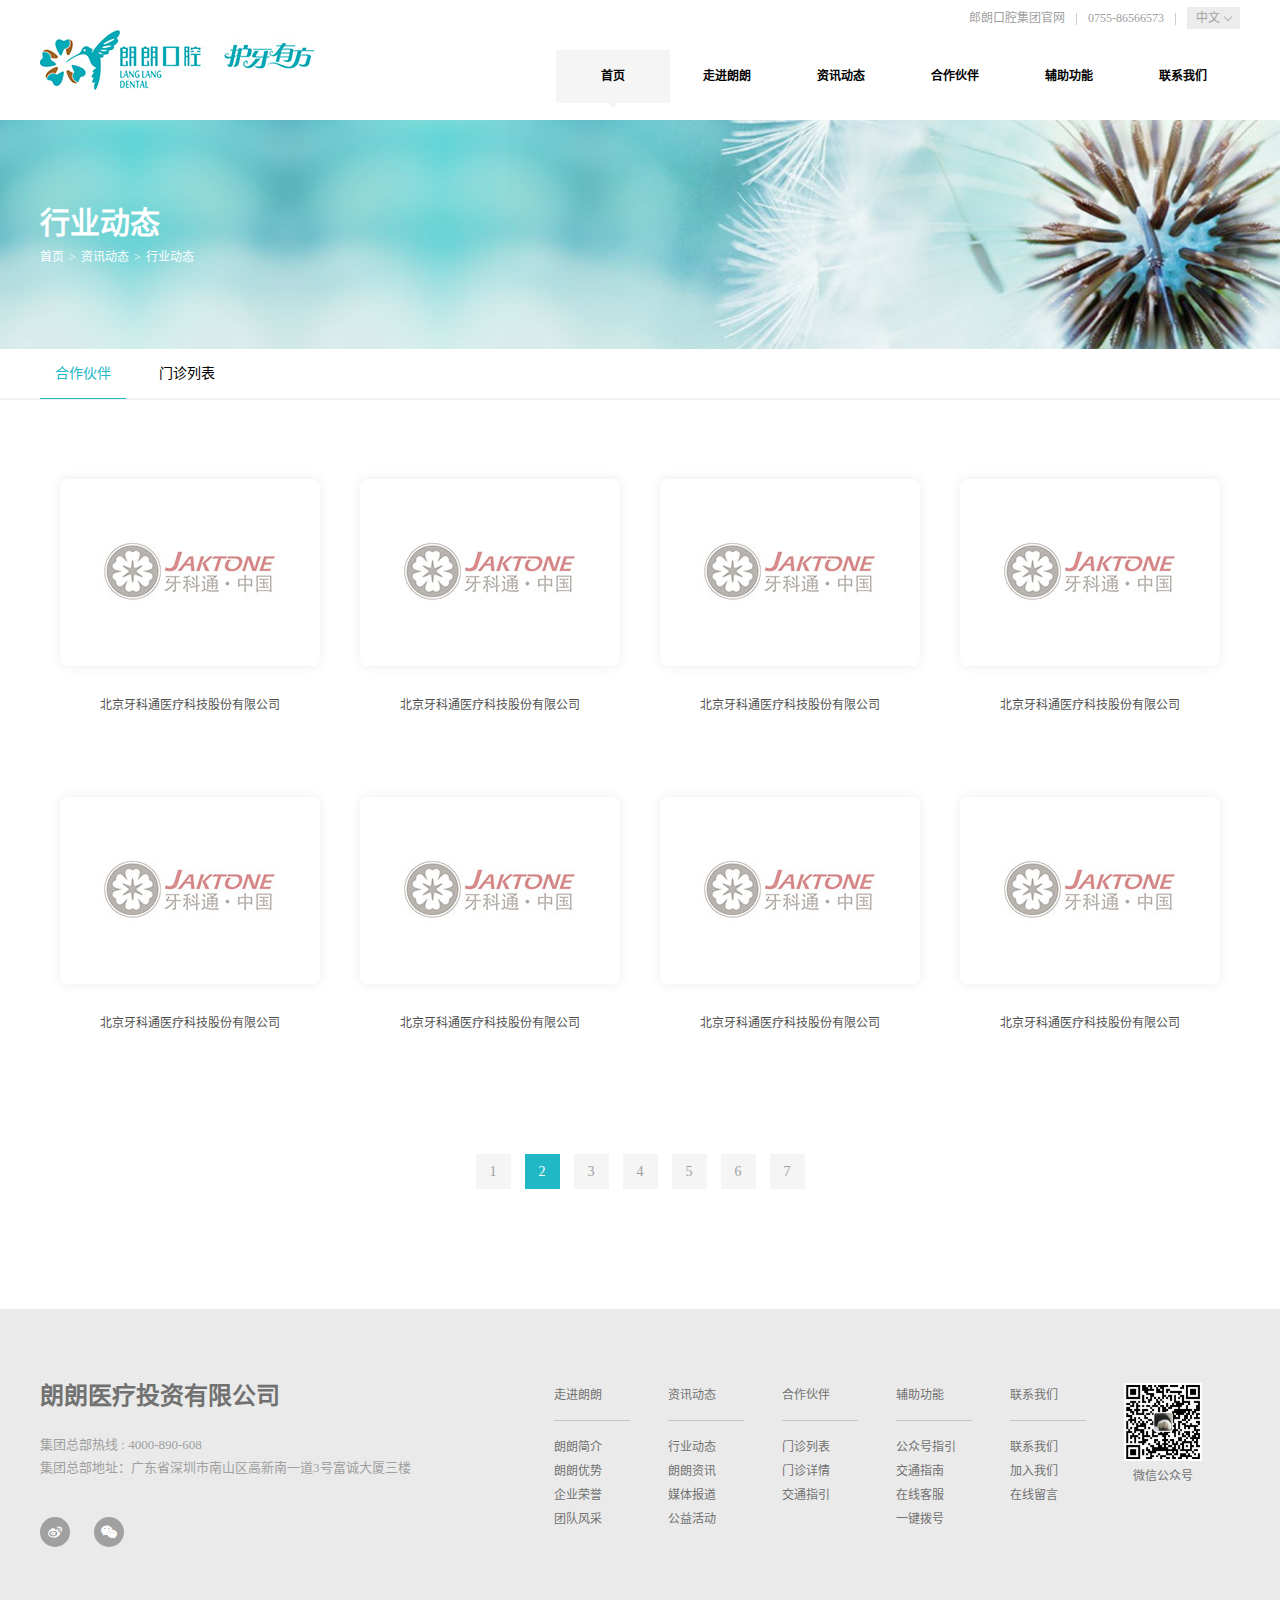
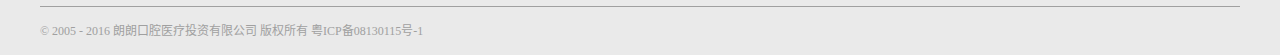
<file: partner.html>
<!DOCTYPE html>
<html lang="zh-cn">
  <head>
    <meta charset="UTF-8" />
    <meta name="viewport" content="width=device-width, initial-scale=1.0" />
    <meta http-equiv="X-UA-Compatible" content="ie=edge,chrome=1" />
    <meta name="description" content="" />
    <meta name="keywords" content="" />
    <link rel="shortcut icon" href="favicon.ico" type="image/x-icon" />
    <link rel="stylesheet" href="./css/normalize.css" />
    <link rel="stylesheet" href="./css/common.css" />
    <link rel="stylesheet" href="./css/main.css" />
    <link rel="stylesheet" href="./front/iconfont/iconfont.css" />
    <title>郎朗口腔</title>
  </head>

  <body>
    <!-- 头部start -->
    <div id="header"></div>
    <!-- 头部end -->
    <!-- 面包屑start -->
    <div id="crumbs"></div>
    <div class="category-menu">
      <div class="container">
        <ul class="clearfix">
          <li><a href="partner.html" title="合作伙伴" class="current">合作伙伴</a></li>
          <li><a href="hospital.html" title="门诊列表">门诊列表</a></li>
        </ul>
      </div>
    </div>
    <!-- 面包屑end -->
    <div class="container">
      <div class="row-container partner-list padding-top-80">
        <div class="row-wrap">
          <div class="col-item-3">
            <div class="item">
              <ul>
                <figure>
                  <a href="" class="img"><img src="images/pic010.jpg" alt="" width="100%"></a>
                  <figcaption>北京牙科通医疗科技股份有限公司</figcaption>
                </figure>
              </ul>
            </div>
          </div>
          <div class="col-item-3">
            <div class="item">
              <ul>
                <figure>
                  <a href="" class="img"><img src="images/pic010.jpg" alt="" width="100%"></a>
                  <figcaption>北京牙科通医疗科技股份有限公司</figcaption>
                </figure>
              </ul>
            </div>
          </div>
          <div class="col-item-3">
            <div class="item">
              <ul>
                <figure>
                  <a href="" class="img"><img src="images/pic010.jpg" alt="" width="100%"></a>
                  <figcaption>北京牙科通医疗科技股份有限公司</figcaption>
                </figure>
              </ul>
            </div>
          </div>
          <div class="col-item-3">
            <div class="item">
              <ul>
                <figure>
                  <a href="" class="img"><img src="images/pic010.jpg" alt="" width="100%"></a>
                  <figcaption>北京牙科通医疗科技股份有限公司</figcaption>
                </figure>
              </ul>
            </div>
          </div>
          <div class="col-item-3">
            <div class="item">
              <ul>
                <figure>
                  <a href="" class="img"><img src="images/pic010.jpg" alt="" width="100%"></a>
                  <figcaption>北京牙科通医疗科技股份有限公司</figcaption>
                </figure>
              </ul>
            </div>
          </div>
          <div class="col-item-3">
            <div class="item">
              <ul>
                <figure>
                  <a href="" class="img"><img src="images/pic010.jpg" alt="" width="100%"></a>
                  <figcaption>北京牙科通医疗科技股份有限公司</figcaption>
                </figure>
              </ul>
            </div>
          </div>
          <div class="col-item-3">
            <div class="item">
              <ul>
                <figure>
                  <a href="" class="img"><img src="images/pic010.jpg" alt="" width="100%"></a>
                  <figcaption>北京牙科通医疗科技股份有限公司</figcaption>
                </figure>
              </ul>
            </div>
          </div>
          <div class="col-item-3">
            <div class="item">
              <ul>
                <figure>
                  <a href="" class="img"><img src="images/pic010.jpg" alt="" width="100%"></a>
                  <figcaption>北京牙科通医疗科技股份有限公司</figcaption>
                </figure>
              </ul>
            </div>
          </div>
        </div>
      </div>
      <!-- page -->
      <div class="pagination padding-top-40">
          <a href="javascript:void(0);">1</a>
          <span>2</span>
          <a href="javascript:void(0);">3</a>
          <a href="javascript:void(0);">4</a>
          <a href="javascript:void(0);">5</a>
          <a href="javascript:void(0);">6</a>
          <a href="javascript:void(0);">7</a>
      </div>
    </div>
    <!-- 页脚 -->
    <div id="footer"></div>

    <script src="./js/jquery.min.js"></script>
    <script>
      $("#header").load("header.html");
      $("#crumbs").load("crumbs.html");
      $("#footer").load("footer.html");
    </script>
  </body>
</html>
</file>
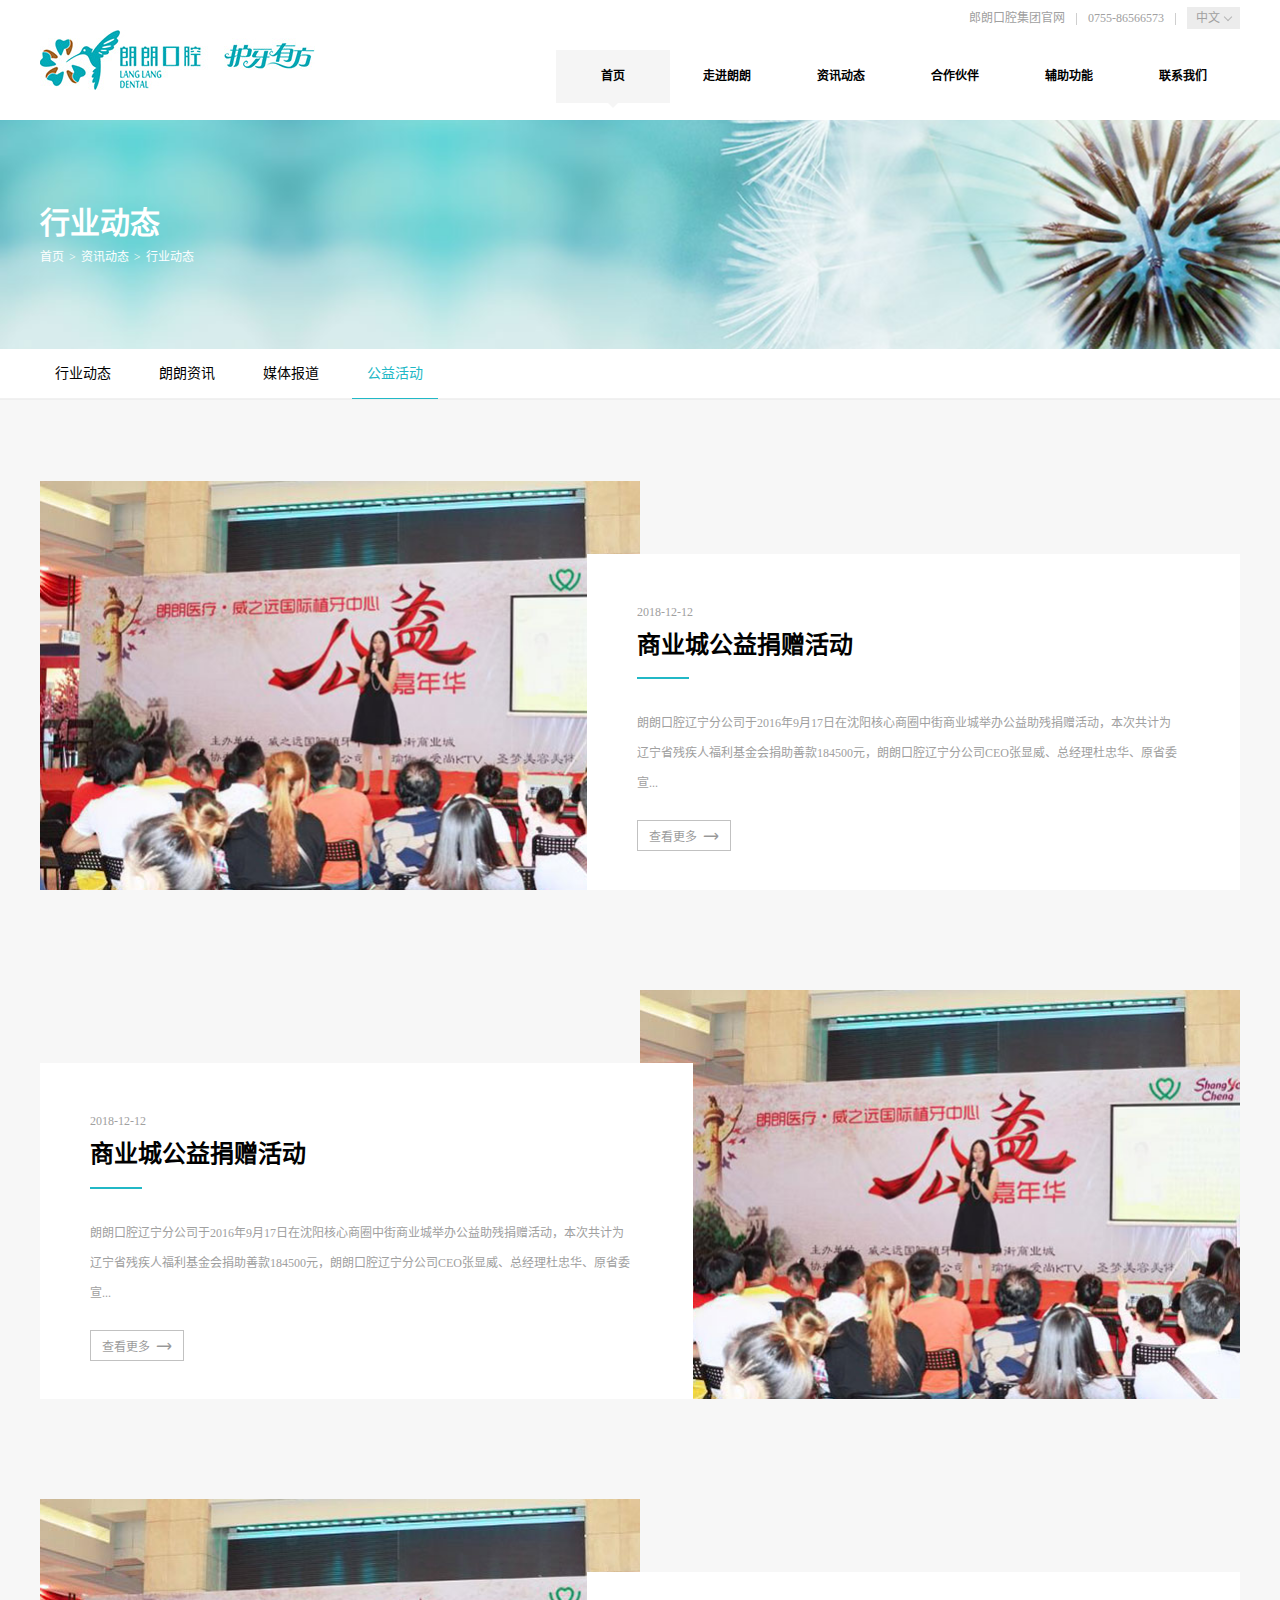
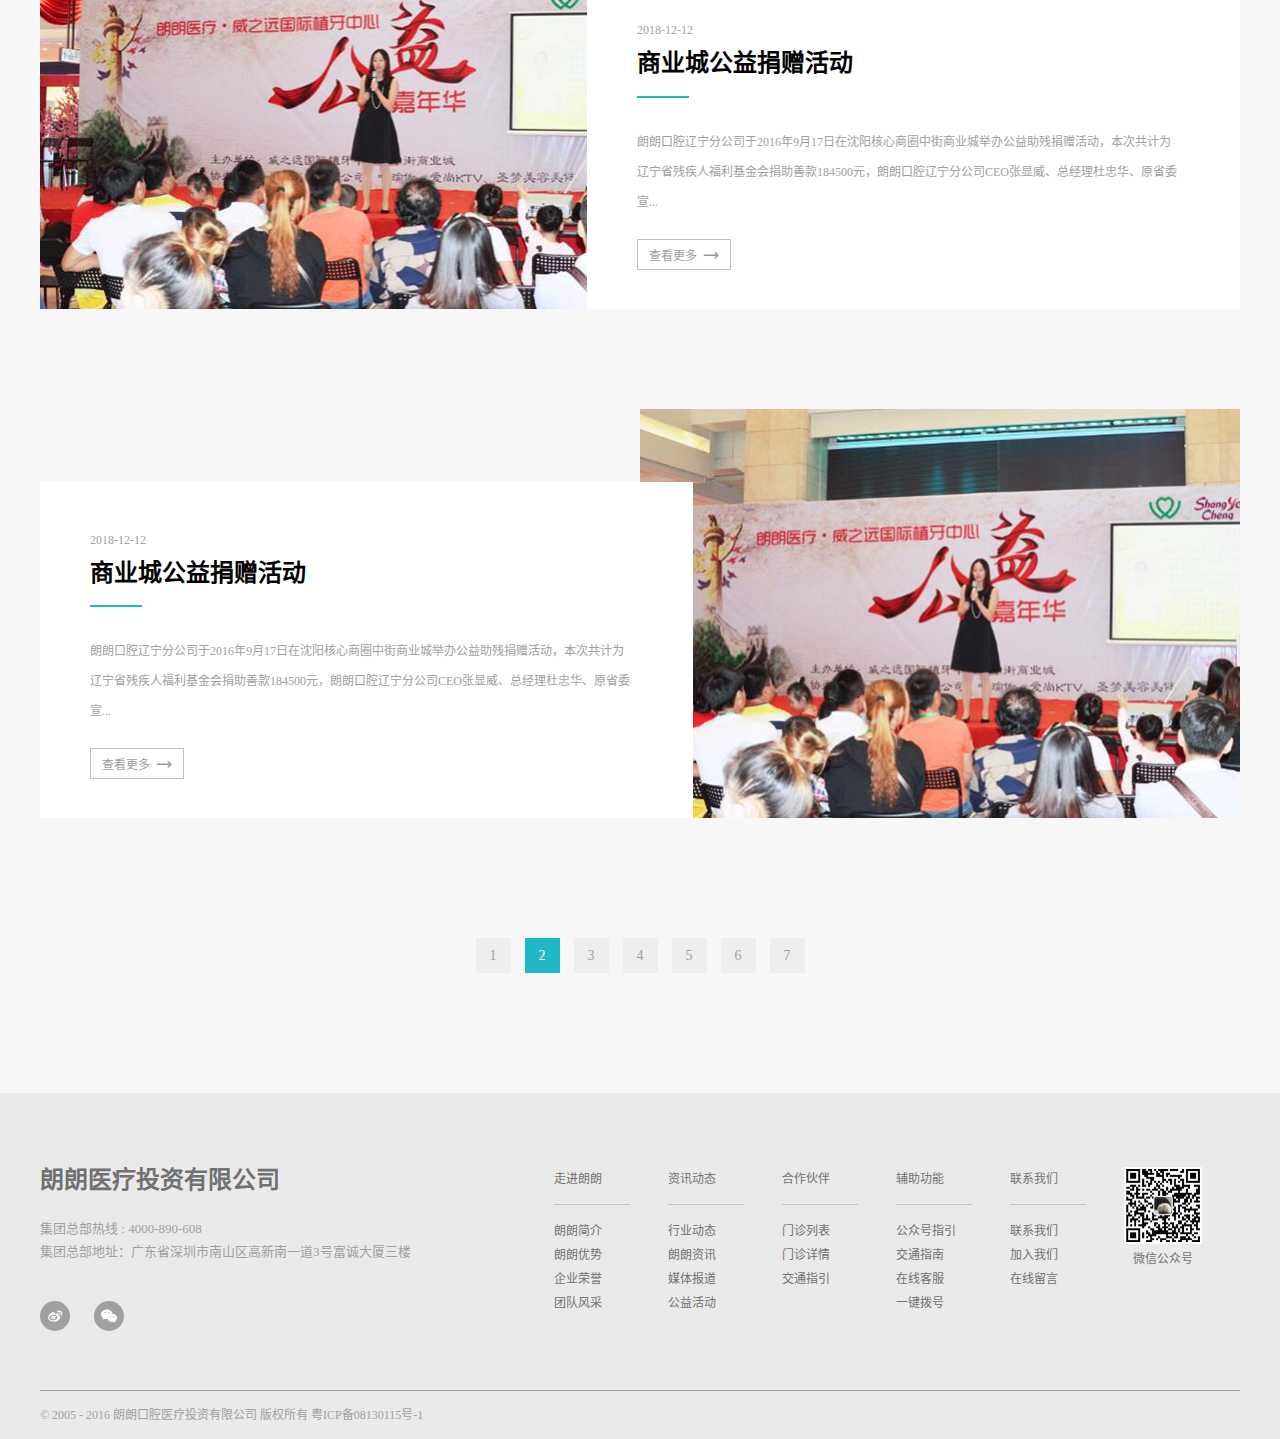
<file: publicWekfare.html>
<!DOCTYPE html>
<html lang="zh-cn">
  <head>
    <meta charset="UTF-8" />
    <meta name="viewport" content="width=device-width, initial-scale=1.0" />
    <meta http-equiv="X-UA-Compatible" content="ie=edge,chrome=1" />
    <meta name="description" content="" />
    <meta name="keywords" content="" />
    <link rel="shortcut icon" href="favicon.ico" type="image/x-icon" />
    <link rel="stylesheet" href="./css/normalize.css" />
    <link rel="stylesheet" href="./css/common.css" />
    <link rel="stylesheet" href="./css/main.css" />
    <link rel="stylesheet" href="./front/iconfont/iconfont.css" />
    <title>郎朗口腔</title>
  </head>

  <body class="bc-color-f7">
    <!-- 头部start -->
    <div id="header"></div>
    <!-- 头部end -->
    <!-- 面包屑 -->
    <div id="crumbs"></div>
    <div class="category-menu">
      <div class="container">
        <ul class="clearfix">
          <li><a href="" title="行业动态">行业动态</a></li>
          <li><a href="" title="朗朗资讯">朗朗资讯</a></li>
          <li><a href="" title="媒体报道">媒体报道</a></li>
          <li><a href="" title="公益活动" class="current">公益活动</a></li>
        </ul>
      </div>
    </div>
    <!-- 面包屑end -->
    <div class="container">
      <div class="padding-top-82 public-welfare">
        <div class="item">
          <div class="img-wrap">
            <a href="" title=""><img src="images/pic013.jpg" alt="" width="100%"></a>
          </div>
          <div class="content">
            <div class="figure-content">
              <time datetime="2018-12-12" public="2018-12-12">2018-12-12</time>
              <h4 class="title">商业城公益捐赠活动</h4>
              <i class="line"></i>
              <p class="dec">朗朗口腔辽宁分公司于2016年9月17日在沈阳核心商圈中街商业城举办公益助残捐赠活动，本次共计为辽宁省残疾人福利基金会捐助善款184500元，朗朗口腔辽宁分公司CEO张显威、总经理杜忠华、原省委宣...</p>
              <a href="" class="link-more">查看更多<i class="iconfont icon-jiantou1"></i></a>
            </div>
          </div>
        </div>
        <div class="item">
          <div class="img-wrap">
            <a href="" title=""><img src="images/pic013.jpg" alt="" width="100%"></a>
          </div>
          <div class="content">
            <div class="figure-content">
              <time datetime="2018-12-12" public="2018-12-12">2018-12-12</time>
              <h4 class="title">商业城公益捐赠活动</h4>
              <i class="line"></i>
              <p class="dec">朗朗口腔辽宁分公司于2016年9月17日在沈阳核心商圈中街商业城举办公益助残捐赠活动，本次共计为辽宁省残疾人福利基金会捐助善款184500元，朗朗口腔辽宁分公司CEO张显威、总经理杜忠华、原省委宣...</p>
              <a href="" class="link-more">查看更多<i class="iconfont icon-jiantou1"></i></a>
            </div>
          </div>
        </div>
        <div class="item">
          <div class="img-wrap">
            <a href="" title=""><img src="images/pic013.jpg" alt="" width="100%"></a>
          </div>
          <div class="content">
            <div class="figure-content">
              <time datetime="2018-12-12" public="2018-12-12">2018-12-12</time>
              <h4 class="title">商业城公益捐赠活动</h4>
              <i class="line"></i>
              <p class="dec">朗朗口腔辽宁分公司于2016年9月17日在沈阳核心商圈中街商业城举办公益助残捐赠活动，本次共计为辽宁省残疾人福利基金会捐助善款184500元，朗朗口腔辽宁分公司CEO张显威、总经理杜忠华、原省委宣...</p>
              <a href="" class="link-more">查看更多<i class="iconfont icon-jiantou1"></i></a>
            </div>
          </div>
        </div>
        <div class="item">
          <div class="img-wrap">
            <a href="" title=""><img src="images/pic013.jpg" alt="" width="100%"></a>
          </div>
          <div class="content">
            <div class="figure-content">
              <time datetime="2018-12-12" public="2018-12-12">2018-12-12</time>
              <h4 class="title">商业城公益捐赠活动</h4>
              <i class="line"></i>
              <p class="dec">朗朗口腔辽宁分公司于2016年9月17日在沈阳核心商圈中街商业城举办公益助残捐赠活动，本次共计为辽宁省残疾人福利基金会捐助善款184500元，朗朗口腔辽宁分公司CEO张显威、总经理杜忠华、原省委宣...</p>
              <a href="" class="link-more">查看更多<i class="iconfont icon-jiantou1"></i></a>
            </div>
          </div>
        </div>
      </div>
      <!-- page -->
      <div class="pagination padding-top-20 hospital-module">
        <a href="javascript:void(0);">1</a>
        <span>2</span>
        <a href="javascript:void(0);">3</a>
        <a href="javascript:void(0);">4</a>
        <a href="javascript:void(0);">5</a>
        <a href="javascript:void(0);">6</a>
        <a href="javascript:void(0);">7</a>
    </div>
    </div>
    <!-- 页脚 -->
    <div id="footer"></div>

    <script src="./js/jquery.min.js"></script>
    <script>
      $("#header").load("header.html");
      $("#crumbs").load("crumbs.html");
      $("#footer").load("footer.html");
    </script>
  </body>
</html>
</file>
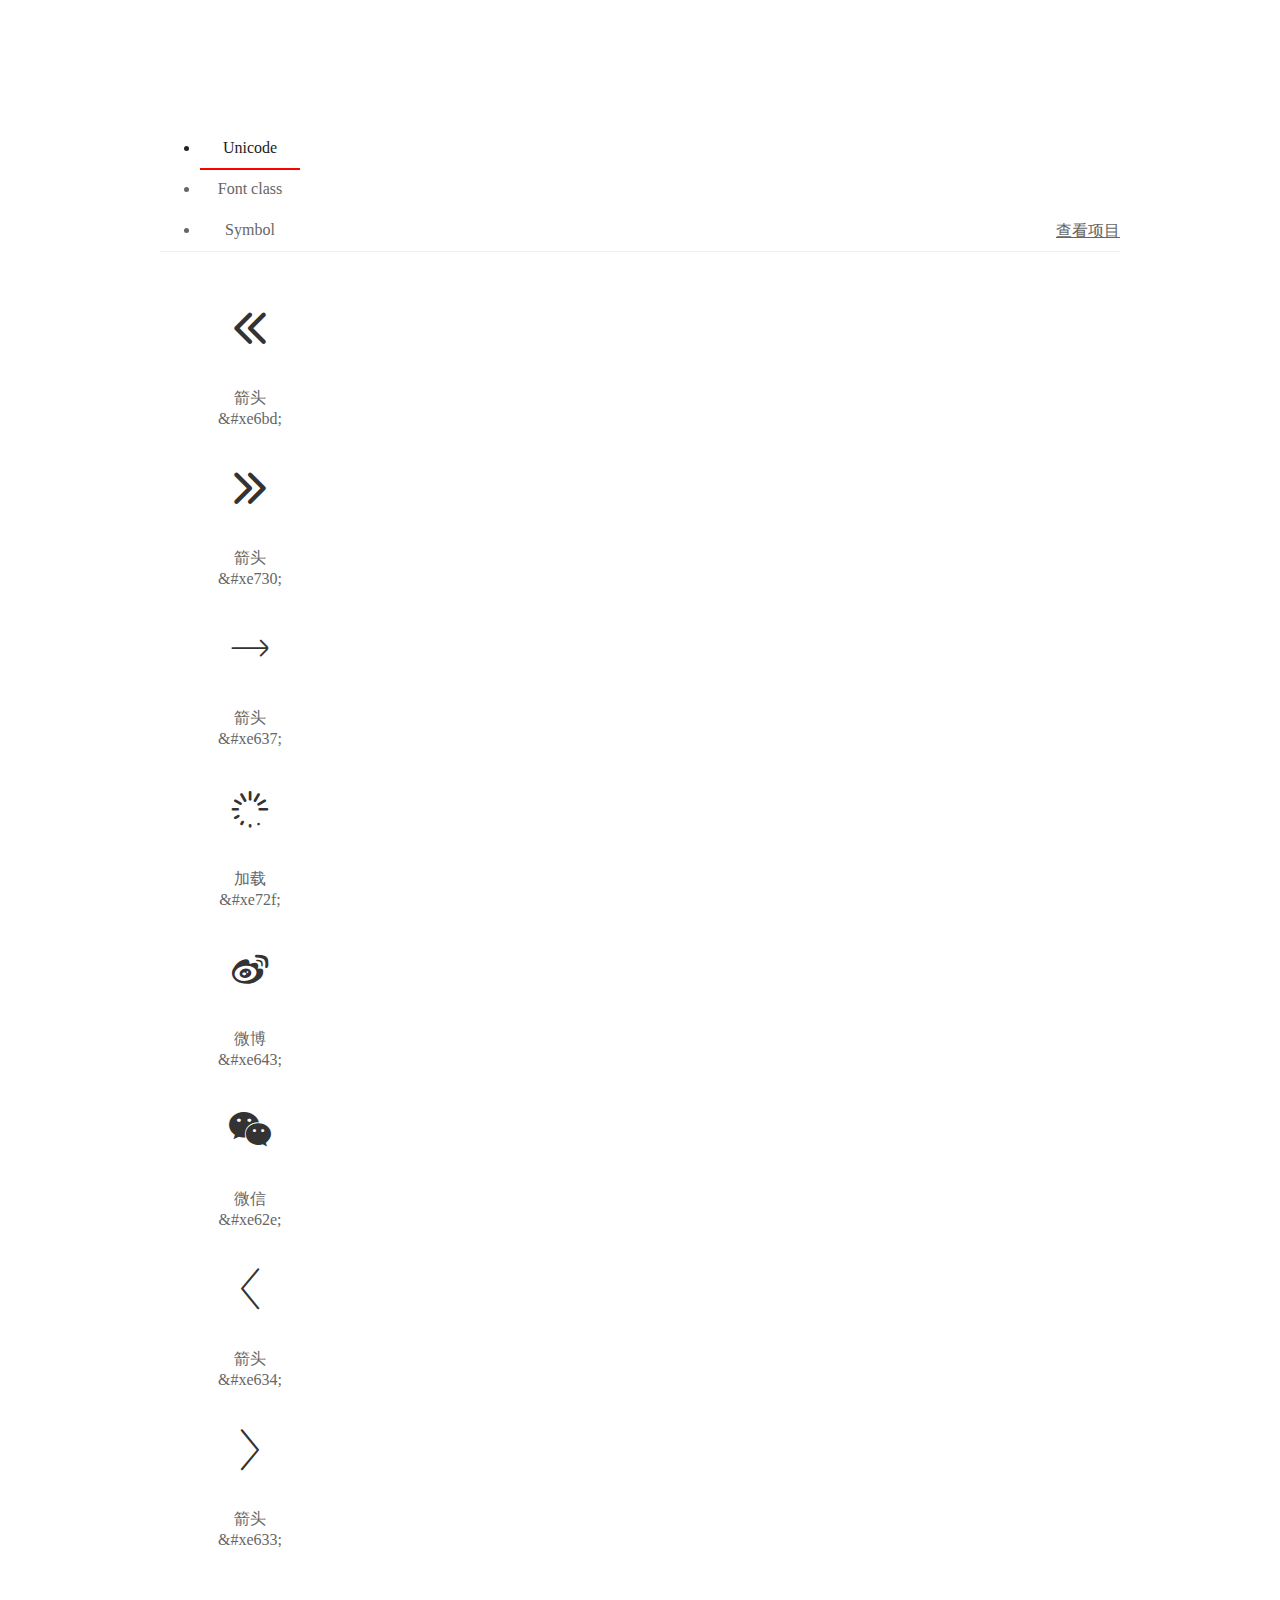
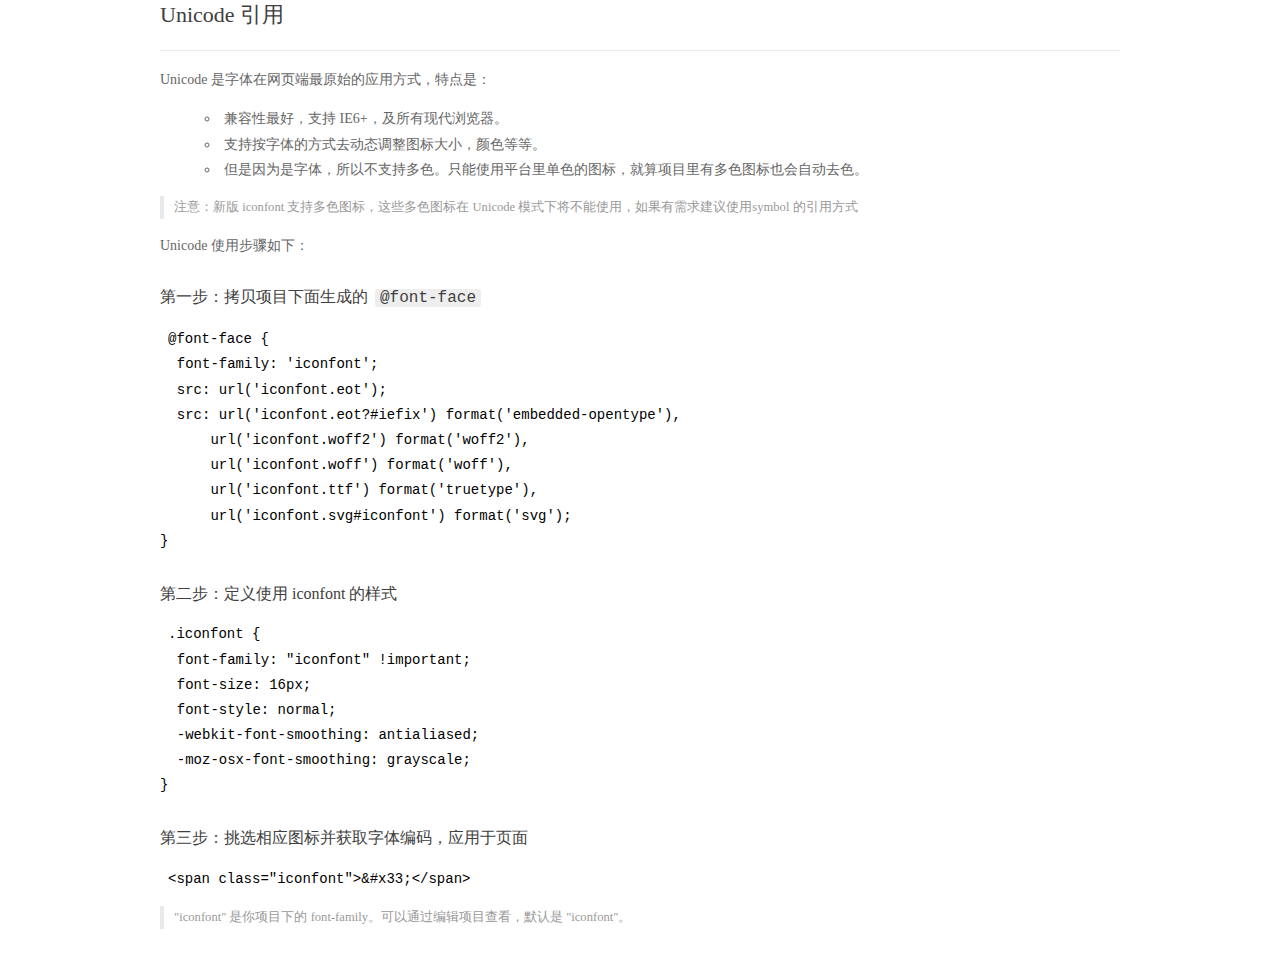
<file: front/iconfont/demo_index.html>
<!DOCTYPE html>
<html>
<head>
  <meta charset="utf-8"/>
  <title>IconFont Demo</title>
  <link rel="shortcut icon" href="https://img.alicdn.com/tps/i4/TB1_oz6GVXXXXaFXpXXJDFnIXXX-64-64.ico" type="image/x-icon"/>
  <link rel="stylesheet" href="https://g.alicdn.com/thx/cube/1.3.2/cube.min.css">
  <link rel="stylesheet" href="demo.css">
  <link rel="stylesheet" href="iconfont.css">
  <script src="iconfont.js"></script>
  <!-- jQuery -->
  <script src="https://a1.alicdn.com/oss/uploads/2018/12/26/7bfddb60-08e8-11e9-9b04-53e73bb6408b.js"></script>
  <!-- 代码高亮 -->
  <script src="https://a1.alicdn.com/oss/uploads/2018/12/26/a3f714d0-08e6-11e9-8a15-ebf944d7534c.js"></script>
</head>
<body>
  <div class="main">
    <h1 class="logo"><a href="https://www.iconfont.cn/" title="iconfont 首页" target="_blank">&#xe86b;</a></h1>
    <div class="nav-tabs">
      <ul id="tabs" class="dib-box">
        <li class="dib active"><span>Unicode</span></li>
        <li class="dib"><span>Font class</span></li>
        <li class="dib"><span>Symbol</span></li>
      </ul>
      
      <a href="https://www.iconfont.cn/manage/index?manage_type=myprojects&projectId=1840735" target="_blank" class="nav-more">查看项目</a>
      
    </div>
    <div class="tab-container">
      <div class="content unicode" style="display: block;">
          <ul class="icon_lists dib-box">
          
            <li class="dib">
              <span class="icon iconfont">&#xe6bd;</span>
                <div class="name">箭头</div>
                <div class="code-name">&amp;#xe6bd;</div>
              </li>
          
            <li class="dib">
              <span class="icon iconfont">&#xe730;</span>
                <div class="name">箭头</div>
                <div class="code-name">&amp;#xe730;</div>
              </li>
          
            <li class="dib">
              <span class="icon iconfont">&#xe637;</span>
                <div class="name">箭头</div>
                <div class="code-name">&amp;#xe637;</div>
              </li>
          
            <li class="dib">
              <span class="icon iconfont">&#xe72f;</span>
                <div class="name">加载</div>
                <div class="code-name">&amp;#xe72f;</div>
              </li>
          
            <li class="dib">
              <span class="icon iconfont">&#xe643;</span>
                <div class="name">微博</div>
                <div class="code-name">&amp;#xe643;</div>
              </li>
          
            <li class="dib">
              <span class="icon iconfont">&#xe62e;</span>
                <div class="name">微信</div>
                <div class="code-name">&amp;#xe62e;</div>
              </li>
          
            <li class="dib">
              <span class="icon iconfont">&#xe634;</span>
                <div class="name">箭头</div>
                <div class="code-name">&amp;#xe634;</div>
              </li>
          
            <li class="dib">
              <span class="icon iconfont">&#xe633;</span>
                <div class="name">箭头</div>
                <div class="code-name">&amp;#xe633;</div>
              </li>
          
          </ul>
          <div class="article markdown">
          <h2 id="unicode-">Unicode 引用</h2>
          <hr>

          <p>Unicode 是字体在网页端最原始的应用方式，特点是：</p>
          <ul>
            <li>兼容性最好，支持 IE6+，及所有现代浏览器。</li>
            <li>支持按字体的方式去动态调整图标大小，颜色等等。</li>
            <li>但是因为是字体，所以不支持多色。只能使用平台里单色的图标，就算项目里有多色图标也会自动去色。</li>
          </ul>
          <blockquote>
            <p>注意：新版 iconfont 支持多色图标，这些多色图标在 Unicode 模式下将不能使用，如果有需求建议使用symbol 的引用方式</p>
          </blockquote>
          <p>Unicode 使用步骤如下：</p>
          <h3 id="-font-face">第一步：拷贝项目下面生成的 <code>@font-face</code></h3>
<pre><code class="language-css"
>@font-face {
  font-family: 'iconfont';
  src: url('iconfont.eot');
  src: url('iconfont.eot?#iefix') format('embedded-opentype'),
      url('iconfont.woff2') format('woff2'),
      url('iconfont.woff') format('woff'),
      url('iconfont.ttf') format('truetype'),
      url('iconfont.svg#iconfont') format('svg');
}
</code></pre>
          <h3 id="-iconfont-">第二步：定义使用 iconfont 的样式</h3>
<pre><code class="language-css"
>.iconfont {
  font-family: "iconfont" !important;
  font-size: 16px;
  font-style: normal;
  -webkit-font-smoothing: antialiased;
  -moz-osx-font-smoothing: grayscale;
}
</code></pre>
          <h3 id="-">第三步：挑选相应图标并获取字体编码，应用于页面</h3>
<pre>
<code class="language-html"
>&lt;span class="iconfont"&gt;&amp;#x33;&lt;/span&gt;
</code></pre>
          <blockquote>
            <p>"iconfont" 是你项目下的 font-family。可以通过编辑项目查看，默认是 "iconfont"。</p>
          </blockquote>
          </div>
      </div>
      <div class="content font-class">
        <ul class="icon_lists dib-box">
          
          <li class="dib">
            <span class="icon iconfont icon-jiantouarrowheads3"></span>
            <div class="name">
              箭头
            </div>
            <div class="code-name">.icon-jiantouarrowheads3
            </div>
          </li>
          
          <li class="dib">
            <span class="icon iconfont icon-jiantouarrowheads3-copy"></span>
            <div class="name">
              箭头
            </div>
            <div class="code-name">.icon-jiantouarrowheads3-copy
            </div>
          </li>
          
          <li class="dib">
            <span class="icon iconfont icon-jiantou1"></span>
            <div class="name">
              箭头
            </div>
            <div class="code-name">.icon-jiantou1
            </div>
          </li>
          
          <li class="dib">
            <span class="icon iconfont icon-jiazai"></span>
            <div class="name">
              加载
            </div>
            <div class="code-name">.icon-jiazai
            </div>
          </li>
          
          <li class="dib">
            <span class="icon iconfont icon-weibo"></span>
            <div class="name">
              微博
            </div>
            <div class="code-name">.icon-weibo
            </div>
          </li>
          
          <li class="dib">
            <span class="icon iconfont icon-weixin"></span>
            <div class="name">
              微信
            </div>
            <div class="code-name">.icon-weixin
            </div>
          </li>
          
          <li class="dib">
            <span class="icon iconfont icon-jiantou-copy"></span>
            <div class="name">
              箭头
            </div>
            <div class="code-name">.icon-jiantou-copy
            </div>
          </li>
          
          <li class="dib">
            <span class="icon iconfont icon-jiantou"></span>
            <div class="name">
              箭头
            </div>
            <div class="code-name">.icon-jiantou
            </div>
          </li>
          
        </ul>
        <div class="article markdown">
        <h2 id="font-class-">font-class 引用</h2>
        <hr>

        <p>font-class 是 Unicode 使用方式的一种变种，主要是解决 Unicode 书写不直观，语意不明确的问题。</p>
        <p>与 Unicode 使用方式相比，具有如下特点：</p>
        <ul>
          <li>兼容性良好，支持 IE8+，及所有现代浏览器。</li>
          <li>相比于 Unicode 语意明确，书写更直观。可以很容易分辨这个 icon 是什么。</li>
          <li>因为使用 class 来定义图标，所以当要替换图标时，只需要修改 class 里面的 Unicode 引用。</li>
          <li>不过因为本质上还是使用的字体，所以多色图标还是不支持的。</li>
        </ul>
        <p>使用步骤如下：</p>
        <h3 id="-fontclass-">第一步：引入项目下面生成的 fontclass 代码：</h3>
<pre><code class="language-html">&lt;link rel="stylesheet" href="./iconfont.css"&gt;
</code></pre>
        <h3 id="-">第二步：挑选相应图标并获取类名，应用于页面：</h3>
<pre><code class="language-html">&lt;span class="iconfont icon-xxx"&gt;&lt;/span&gt;
</code></pre>
        <blockquote>
          <p>"
            iconfont" 是你项目下的 font-family。可以通过编辑项目查看，默认是 "iconfont"。</p>
        </blockquote>
      </div>
      </div>
      <div class="content symbol">
          <ul class="icon_lists dib-box">
          
            <li class="dib">
                <svg class="icon svg-icon" aria-hidden="true">
                  <use xlink:href="#icon-jiantouarrowheads3"></use>
                </svg>
                <div class="name">箭头</div>
                <div class="code-name">#icon-jiantouarrowheads3</div>
            </li>
          
            <li class="dib">
                <svg class="icon svg-icon" aria-hidden="true">
                  <use xlink:href="#icon-jiantouarrowheads3-copy"></use>
                </svg>
                <div class="name">箭头</div>
                <div class="code-name">#icon-jiantouarrowheads3-copy</div>
            </li>
          
            <li class="dib">
                <svg class="icon svg-icon" aria-hidden="true">
                  <use xlink:href="#icon-jiantou1"></use>
                </svg>
                <div class="name">箭头</div>
                <div class="code-name">#icon-jiantou1</div>
            </li>
          
            <li class="dib">
                <svg class="icon svg-icon" aria-hidden="true">
                  <use xlink:href="#icon-jiazai"></use>
                </svg>
                <div class="name">加载</div>
                <div class="code-name">#icon-jiazai</div>
            </li>
          
            <li class="dib">
                <svg class="icon svg-icon" aria-hidden="true">
                  <use xlink:href="#icon-weibo"></use>
                </svg>
                <div class="name">微博</div>
                <div class="code-name">#icon-weibo</div>
            </li>
          
            <li class="dib">
                <svg class="icon svg-icon" aria-hidden="true">
                  <use xlink:href="#icon-weixin"></use>
                </svg>
                <div class="name">微信</div>
                <div class="code-name">#icon-weixin</div>
            </li>
          
            <li class="dib">
                <svg class="icon svg-icon" aria-hidden="true">
                  <use xlink:href="#icon-jiantou-copy"></use>
                </svg>
                <div class="name">箭头</div>
                <div class="code-name">#icon-jiantou-copy</div>
            </li>
          
            <li class="dib">
                <svg class="icon svg-icon" aria-hidden="true">
                  <use xlink:href="#icon-jiantou"></use>
                </svg>
                <div class="name">箭头</div>
                <div class="code-name">#icon-jiantou</div>
            </li>
          
          </ul>
          <div class="article markdown">
          <h2 id="symbol-">Symbol 引用</h2>
          <hr>

          <p>这是一种全新的使用方式，应该说这才是未来的主流，也是平台目前推荐的用法。相关介绍可以参考这篇<a href="">文章</a>
            这种用法其实是做了一个 SVG 的集合，与另外两种相比具有如下特点：</p>
          <ul>
            <li>支持多色图标了，不再受单色限制。</li>
            <li>通过一些技巧，支持像字体那样，通过 <code>font-size</code>, <code>color</code> 来调整样式。</li>
            <li>兼容性较差，支持 IE9+，及现代浏览器。</li>
            <li>浏览器渲染 SVG 的性能一般，还不如 png。</li>
          </ul>
          <p>使用步骤如下：</p>
          <h3 id="-symbol-">第一步：引入项目下面生成的 symbol 代码：</h3>
<pre><code class="language-html">&lt;script src="./iconfont.js"&gt;&lt;/script&gt;
</code></pre>
          <h3 id="-css-">第二步：加入通用 CSS 代码（引入一次就行）：</h3>
<pre><code class="language-html">&lt;style&gt;
.icon {
  width: 1em;
  height: 1em;
  vertical-align: -0.15em;
  fill: currentColor;
  overflow: hidden;
}
&lt;/style&gt;
</code></pre>
          <h3 id="-">第三步：挑选相应图标并获取类名，应用于页面：</h3>
<pre><code class="language-html">&lt;svg class="icon" aria-hidden="true"&gt;
  &lt;use xlink:href="#icon-xxx"&gt;&lt;/use&gt;
&lt;/svg&gt;
</code></pre>
          </div>
      </div>

    </div>
  </div>
  <script>
  $(document).ready(function () {
      $('.tab-container .content:first').show()

      $('#tabs li').click(function (e) {
        var tabContent = $('.tab-container .content')
        var index = $(this).index()

        if ($(this).hasClass('active')) {
          return
        } else {
          $('#tabs li').removeClass('active')
          $(this).addClass('active')

          tabContent.hide().eq(index).fadeIn()
        }
      })
    })
  </script>
</body>
</html>
</file>
<file: css/common.css>
@charset "UTF-8";
.row-container .row-wrap {
  height: 1%; }
  .row-container .row-wrap:after {
    content: ".";
    display: block;
    height: 0;
    clear: both;
    visibility: hidden; }

#header {
  background-color: #fff; }

.color-main {
  color: #21b8c6; }

.color-second {
  color: #b45d01; }

.text-main {
  color: #010101; }

.container {
  width: 1200px;
  margin: 0 auto;
  /* 居中 */ }

.pull-left {
  float: left; }

.pull-right {
  float: right; }

.text-left {
  text-align: left; }

.text-right {
  text-align: right; }

.text-center {
  text-align: center; }

.hide {
  display: none; }

.p-a {
  position: absolute; }

.p-r {
  position: relative; }

/* 背景颜色 */
.bc-color-f7 {
  background-color: #F7F7F7; }

.logo {
  /* float: left; logo在最左边 */
  margin: 30px 0;
  /* 解决图片下方空隙的bug 因为图片默认是inline*/ }
  .logo img {
    display: block; }

/* 顶部的菜单 */
.menu-link {
  margin-top: 7px;
  margin-bottom: 21px;
  line-height: 22px; }
  .menu-link a,
  .menu-link span,
  .menu-link div {
    float: right; }
  .menu-link a {
    color: #a0a0a0; }
  .menu-link .link {
    width: 1px;
    height: 12px;
    margin: 6px 11px 0;
    /* 父级设置了行高，但是span里没有文字，所以无法垂直居中 */
    background-color: #cfcfcf; }

/* 语言菜单 */
.lang {
  position: relative;
  width: 53px;
  height: 22px;
  background-color: #ececec;
  color: #a0a0a0;
  text-align: center; }
  .lang:hover ul {
    display: block; }
  .lang:after {
    content: '';
    display: inline-block;
    width: 6px;
    height: 6px;
    margin: 0 0 2px 2px;
    /* 如果设置的宽高大于图片的宽高，图片会repeat */
    border-left: 1px solid #b5b5b5;
    border-bottom: 1px solid #b5b5b5;
    -webkit-box-sizing: border-box;
    -moz-box-sizing: border-box;
    -ms-box-sizing: border-box;
    -o-box-sizing: border-box;
    box-sizing: border-box;
    transform: rotate(-45deg); }
  .lang ul {
    display: none;
    position: absolute;
    z-index: 10;
    top: 100%;
    right: 0;
    width: 95px;
    background-color: #ececec; }
  .lang a {
    display: block;
    width: 100%;
    height: 28px;
    line-height: 28px;
    text-align: center; }
    .lang a:hover {
      color: #21b8c6;
      background-color: #e0e0e0; }

nav > ul > li {
  float: left; }
  nav > ul > li > a {
    color: black;
    font-weight: bold; }
    nav > ul > li > a:after {
      content: "";
      display: none;
      position: absolute;
      bottom: -5px;
      left: 50%;
      margin-left: -5px;
      z-index: 2;
      border-top: 5px solid #f5f5f5;
      border-right: 5px solid transparent;
      border-left: 5px solid transparent; }
  nav > ul > li:hover a, nav > ul > li.current a {
    background-color: #f5f5f5; }
    nav > ul > li:hover a::after, nav > ul > li.current a::after {
      display: block; }
  nav > ul > li > ul {
    padding-top: 17px; }
nav li {
  position: relative; }
  nav li:hover > ul {
    display: block; }
  nav li a {
    display: block;
    width: 114px;
    height: 53px;
    text-align: center;
    line-height: 53px; }
nav ul ul {
  display: none;
  position: absolute;
  z-index: 11;
  left: 0; }
  nav ul ul a {
    height: 41px;
    line-height: 41px;
    color: #3e3e3e; }
    nav ul ul a:hover {
      background-color: #eaeaea; }
  nav ul ul ul {
    left: 100%;
    top: 0; }

/* footer开始 */
.footer {
  padding-top: 74px;
  background-color: #eaeaea; }
  .footer address {
    font-style: normal; }

#copyright {
  margin-top: 59px;
  border-top: 1px solid #a0a0a0;
  line-height: 48px;
  color: #a0a0a0; }

.footer-contact-info h5 {
  margin-bottom: 22px;
  font-size: 24px;
  color: #717171;
  text-transform: uppercase; }
.footer-contact-info p {
  font-size: 13px;
  color: #a0a0a0;
  line-height: 23px; }
.footer-contact-info a {
  color: #a0a0a0; }

.share {
  margin-top: 38px; }
  .share a {
    position: relative;
    float: left;
    width: 30px;
    height: 30px;
    margin-right: 24px;
    background-color: #a0a0a0;
    line-height: 30px;
    text-align: center;
    color: #fff;
    font-size: 14px;
    /* 圆角 */
    border-radius: 100px; }
    .share a:hover p {
      visibility: visible;
      bottom: 150%;
      opacity: 1;
      filter: alpha(opacity=100); }
  .share p {
    visibility: hidden;
    /* 会占据文档流 */
    position: absolute;
    width: 80px;
    height: 80px;
    padding: 4px;
    bottom: 100%;
    left: 50%;
    margin-left: -44px;
    background-color: #fff;
    border-radius: 6px;
    opacity: 0;
    filter: alpha(opacity=0);
    filter: drop-shadow(0 0 10px rgba(0, 0, 0, 0.16));
    -webkit-transition: all 0.3s ease 0s;
    -moz-transition: all 0.3s ease 0s;
    -ms-transition: all 0.3s ease 0s;
    -o-transition: all 0.3s ease 0s;
    transition: all 0.3s ease 0s; }
    .share p::after {
      content: "";
      position: absolute;
      bottom: -4px;
      left: 50%;
      margin-left: -4px;
      border-top: 4px solid #fff;
      border-right: 4px solid transparent;
      border-left: 4px solid transparent; }
  .share img {
    width: 100%;
    height: 100%; }
  .share a:first-child:hover {
    background-color: #dc261b; }
  .share a:last-child:hover {
    background-color: #3cb035; }

.footer-menu dl {
  float: left;
  margin-right: 38px; }
  .footer-menu dl img {
    width: 100%;
    height: 100%;
    margin-bottom: 9px;
    border: 2px solid #fff;
    -webkit-box-sizing: border-box;
    -moz-box-sizing: border-box;
    -ms-box-sizing: border-box;
    -o-box-sizing: border-box;
    box-sizing: border-box; }
.footer-menu dt {
  padding-bottom: 17px;
  padding-right: 28px;
  margin-bottom: 14px;
  margin-top: 6px;
  border-bottom: 1px solid #c5c5c5; }
.footer-menu dd {
  line-height: 24px; }
.footer-menu a,
.footer-menu p {
  color: #717171; }

.wechat-code {
  width: 78px; }

/* 主体内容的标题 */
.main-column {
  text-align: center; }
  .main-column h3 {
    font-size: 26px;
    font-weight: normal; }
  .main-column p {
    margin-top: 12px;
    color: #a0a0a0;
    text-transform: uppercase; }
  .main-column span {
    display: inline-block;
    height: 10px;
    margin: 0 9px;
    border-left: 1px solid #cfcfcf; }

/* 加载提示 */
.loading-wait {
  padding: 20px 0;
  background-color: #f1f1f1;
  text-align: center;
  font-weight: normal; }
  .loading-wait .loading-icon {
    margin-top: 15px;
    -webkit-transform: rotate(0deg);
    -moz-transform: rotate(0deg);
    -ms-transform: rotate(0deg);
    -o-transform: rotate(0deg);
    transform: rotate(0deg);
    animation: loading 1s ease infinite; }

@keyframes loading {
  from {
    transform: rotate(0deg); }
  to {
    transform: rotate(360deg); } }
/* 查看更多按钮 */
.link-more {
  display: block;
  width: 92px;
  height: 29px;
  border: solid 1px #676767;
  line-height: 29px;
  text-align: center;
  color: #010101;
  /* &.border-none{
      border: none;
  } */ }
  .link-more i {
    position: relative;
    top: 1px;
    margin-left: 6px;
    font-weight: 700; }

/* tab-menu */
.tab-menu {
  text-align: center; }
  .tab-menu a {
    display: inline-block;
    width: 93px;
    padding: 0 23px;
    margin: 0 4px;
    line-height: 32px;
    border: solid 1px #a0a0a0;
    color: #010101; }
    .tab-menu a.current {
      background-color: #a0a0a0;
      border-color: #a0a0a0;
      color: #fff; }

/* 占位图显示 */
.img-cover {
  background-repeat: no-repeat;
  background-position: center;
  background-size: cover; }

/* 面包屑 */
.crumbs {
  padding-top: 86px;
  padding-bottom: 84px;
  background: url(../images/img.jpg) no-repeat center;
  color: white; }
  .crumbs .column-name {
    font-size: 30px;
    height: 29px;
    margin-bottom: 16px; }
  .crumbs a {
    color: white; }
  .crumbs span {
    margin: 0 5px; }

.category-menu {
  height: 49px;
  background: white;
  box-shadow: 0px 1px 0px 0px rgba(236, 236, 236, 0.75);
  border-bottom: 1px solid #f1f1f1; }
  .category-menu li {
    float: left;
    margin-right: 18px; }
  .category-menu a {
    display: block;
    margin-bottom: -1px;
    padding: 0 15px;
    height: 49px;
    font-size: 14px;
    line-height: 49px;
    font-weight: 400;
    color: #010101; }
    .category-menu a:hover, .category-menu a.current {
      border-bottom: 1px solid #21B8C6;
      color: #21B8C6; }

/* 自动分列 */
.row-container {
  overflow: hidden; }
  .row-container div[class^="col-item"] {
    float: left;
    -webkit-box-sizing: border-box;
    -moz-box-sizing: border-box;
    -ms-box-sizing: border-box;
    -o-box-sizing: border-box;
    box-sizing: border-box; }
  .row-container.gutter-15 div[class^="col-item"] {
    padding: 0 15px; }
  .row-container.gutter-15 .row-wrap {
    margin: 0 -15px; }
  .row-container.gutter-16 div[class^="col-item"] {
    padding: 0 16px; }
  .row-container.gutter-16 .row-wrap {
    margin: 0 -16px; }
  .row-container .col-item-12 {
    width: 100%; }
  .row-container .col-item-4 {
    width: 33.33333%; }
  .row-container .col-item-6 {
    width: 50%; }
  .row-container .col-item-3 {
    width: 25%; }

/* 图文内容样式 */
/* news-wrap */
.figure-content .title {
  font-size: 18px;
  color: #010101;
  white-space: nowrap;
  overflow: hidden;
  text-overflow: ellipsis; }
.figure-content time {
  display: block;
  padding: 11px 0 13px;
  color: #a0a0a0; }
.figure-content .line {
  display: block;
  width: 50px;
  border: 1px solid #a0a0a0; }
.figure-content .dec {
  padding-top: 15px;
  margin-bottom: 22px;
  font-weight: normal;
  line-height: 22px;
  color: #a0a0a0;
  display: -webkit-box;
  -webkit-line-clamp: 2;
  -webkit-box-orient: vertical;
  overflow: hidden; }
.figure-content .link-more {
  opacity: .4;
  filter: alpha(opacity=40); }

/* news.html */
.news-list .item {
  padding-bottom: 40px;
  margin-bottom: 40px;
  border-bottom: 1px solid #f1f1f1; }

.pagination {
  margin-bottom: 120px;
  font-size: 0;
  text-align: center; }
  .pagination a,
  .pagination span {
    display: inline-block;
    width: 35px;
    height: 35px;
    background-color: #f5f5f5;
    text-align: center;
    line-height: 35px;
    font-size: 14px;
    color: #a0a0a0;
    margin: 0 7px; }
  .pagination span {
    background-color: #21b8c6;
    color: #fefefe; }
  .pagination.hospital-module a {
    background-color: #eee; }

/* clearfix 清浮动 添加到父级元素上即可*/
.clearfix:after {
  content: ".";
  display: block;
  height: 0;
  clear: both;
  visibility: hidden; }

.clearfix {
  display: inline-block; }

* html .clearfix {
  height: 1%; }

.clearfix {
  display: block; }

/* for循环定义padding偏移量 */
.padding-top-1 {
  padding-top: 1px; }

.padding-bottom-1 {
  padding-bottom: 1px; }

.padding-top-2 {
  padding-top: 2px; }

.padding-bottom-2 {
  padding-bottom: 2px; }

.padding-top-3 {
  padding-top: 3px; }

.padding-bottom-3 {
  padding-bottom: 3px; }

.padding-top-4 {
  padding-top: 4px; }

.padding-bottom-4 {
  padding-bottom: 4px; }

.padding-top-5 {
  padding-top: 5px; }

.padding-bottom-5 {
  padding-bottom: 5px; }

.padding-top-6 {
  padding-top: 6px; }

.padding-bottom-6 {
  padding-bottom: 6px; }

.padding-top-7 {
  padding-top: 7px; }

.padding-bottom-7 {
  padding-bottom: 7px; }

.padding-top-8 {
  padding-top: 8px; }

.padding-bottom-8 {
  padding-bottom: 8px; }

.padding-top-9 {
  padding-top: 9px; }

.padding-bottom-9 {
  padding-bottom: 9px; }

.padding-top-10 {
  padding-top: 10px; }

.padding-bottom-10 {
  padding-bottom: 10px; }

.padding-top-11 {
  padding-top: 11px; }

.padding-bottom-11 {
  padding-bottom: 11px; }

.padding-top-12 {
  padding-top: 12px; }

.padding-bottom-12 {
  padding-bottom: 12px; }

.padding-top-13 {
  padding-top: 13px; }

.padding-bottom-13 {
  padding-bottom: 13px; }

.padding-top-14 {
  padding-top: 14px; }

.padding-bottom-14 {
  padding-bottom: 14px; }

.padding-top-15 {
  padding-top: 15px; }

.padding-bottom-15 {
  padding-bottom: 15px; }

.padding-top-16 {
  padding-top: 16px; }

.padding-bottom-16 {
  padding-bottom: 16px; }

.padding-top-17 {
  padding-top: 17px; }

.padding-bottom-17 {
  padding-bottom: 17px; }

.padding-top-18 {
  padding-top: 18px; }

.padding-bottom-18 {
  padding-bottom: 18px; }

.padding-top-19 {
  padding-top: 19px; }

.padding-bottom-19 {
  padding-bottom: 19px; }

.padding-top-20 {
  padding-top: 20px; }

.padding-bottom-20 {
  padding-bottom: 20px; }

.padding-top-21 {
  padding-top: 21px; }

.padding-bottom-21 {
  padding-bottom: 21px; }

.padding-top-22 {
  padding-top: 22px; }

.padding-bottom-22 {
  padding-bottom: 22px; }

.padding-top-23 {
  padding-top: 23px; }

.padding-bottom-23 {
  padding-bottom: 23px; }

.padding-top-24 {
  padding-top: 24px; }

.padding-bottom-24 {
  padding-bottom: 24px; }

.padding-top-25 {
  padding-top: 25px; }

.padding-bottom-25 {
  padding-bottom: 25px; }

.padding-top-26 {
  padding-top: 26px; }

.padding-bottom-26 {
  padding-bottom: 26px; }

.padding-top-27 {
  padding-top: 27px; }

.padding-bottom-27 {
  padding-bottom: 27px; }

.padding-top-28 {
  padding-top: 28px; }

.padding-bottom-28 {
  padding-bottom: 28px; }

.padding-top-29 {
  padding-top: 29px; }

.padding-bottom-29 {
  padding-bottom: 29px; }

.padding-top-30 {
  padding-top: 30px; }

.padding-bottom-30 {
  padding-bottom: 30px; }

.padding-top-31 {
  padding-top: 31px; }

.padding-bottom-31 {
  padding-bottom: 31px; }

.padding-top-32 {
  padding-top: 32px; }

.padding-bottom-32 {
  padding-bottom: 32px; }

.padding-top-33 {
  padding-top: 33px; }

.padding-bottom-33 {
  padding-bottom: 33px; }

.padding-top-34 {
  padding-top: 34px; }

.padding-bottom-34 {
  padding-bottom: 34px; }

.padding-top-35 {
  padding-top: 35px; }

.padding-bottom-35 {
  padding-bottom: 35px; }

.padding-top-36 {
  padding-top: 36px; }

.padding-bottom-36 {
  padding-bottom: 36px; }

.padding-top-37 {
  padding-top: 37px; }

.padding-bottom-37 {
  padding-bottom: 37px; }

.padding-top-38 {
  padding-top: 38px; }

.padding-bottom-38 {
  padding-bottom: 38px; }

.padding-top-39 {
  padding-top: 39px; }

.padding-bottom-39 {
  padding-bottom: 39px; }

.padding-top-40 {
  padding-top: 40px; }

.padding-bottom-40 {
  padding-bottom: 40px; }

.padding-top-41 {
  padding-top: 41px; }

.padding-bottom-41 {
  padding-bottom: 41px; }

.padding-top-42 {
  padding-top: 42px; }

.padding-bottom-42 {
  padding-bottom: 42px; }

.padding-top-43 {
  padding-top: 43px; }

.padding-bottom-43 {
  padding-bottom: 43px; }

.padding-top-44 {
  padding-top: 44px; }

.padding-bottom-44 {
  padding-bottom: 44px; }

.padding-top-45 {
  padding-top: 45px; }

.padding-bottom-45 {
  padding-bottom: 45px; }

.padding-top-46 {
  padding-top: 46px; }

.padding-bottom-46 {
  padding-bottom: 46px; }

.padding-top-47 {
  padding-top: 47px; }

.padding-bottom-47 {
  padding-bottom: 47px; }

.padding-top-48 {
  padding-top: 48px; }

.padding-bottom-48 {
  padding-bottom: 48px; }

.padding-top-49 {
  padding-top: 49px; }

.padding-bottom-49 {
  padding-bottom: 49px; }

.padding-top-50 {
  padding-top: 50px; }

.padding-bottom-50 {
  padding-bottom: 50px; }

.padding-top-51 {
  padding-top: 51px; }

.padding-bottom-51 {
  padding-bottom: 51px; }

.padding-top-52 {
  padding-top: 52px; }

.padding-bottom-52 {
  padding-bottom: 52px; }

.padding-top-53 {
  padding-top: 53px; }

.padding-bottom-53 {
  padding-bottom: 53px; }

.padding-top-54 {
  padding-top: 54px; }

.padding-bottom-54 {
  padding-bottom: 54px; }

.padding-top-55 {
  padding-top: 55px; }

.padding-bottom-55 {
  padding-bottom: 55px; }

.padding-top-56 {
  padding-top: 56px; }

.padding-bottom-56 {
  padding-bottom: 56px; }

.padding-top-57 {
  padding-top: 57px; }

.padding-bottom-57 {
  padding-bottom: 57px; }

.padding-top-58 {
  padding-top: 58px; }

.padding-bottom-58 {
  padding-bottom: 58px; }

.padding-top-59 {
  padding-top: 59px; }

.padding-bottom-59 {
  padding-bottom: 59px; }

.padding-top-60 {
  padding-top: 60px; }

.padding-bottom-60 {
  padding-bottom: 60px; }

.padding-top-61 {
  padding-top: 61px; }

.padding-bottom-61 {
  padding-bottom: 61px; }

.padding-top-62 {
  padding-top: 62px; }

.padding-bottom-62 {
  padding-bottom: 62px; }

.padding-top-63 {
  padding-top: 63px; }

.padding-bottom-63 {
  padding-bottom: 63px; }

.padding-top-64 {
  padding-top: 64px; }

.padding-bottom-64 {
  padding-bottom: 64px; }

.padding-top-65 {
  padding-top: 65px; }

.padding-bottom-65 {
  padding-bottom: 65px; }

.padding-top-66 {
  padding-top: 66px; }

.padding-bottom-66 {
  padding-bottom: 66px; }

.padding-top-67 {
  padding-top: 67px; }

.padding-bottom-67 {
  padding-bottom: 67px; }

.padding-top-68 {
  padding-top: 68px; }

.padding-bottom-68 {
  padding-bottom: 68px; }

.padding-top-69 {
  padding-top: 69px; }

.padding-bottom-69 {
  padding-bottom: 69px; }

.padding-top-70 {
  padding-top: 70px; }

.padding-bottom-70 {
  padding-bottom: 70px; }

.padding-top-71 {
  padding-top: 71px; }

.padding-bottom-71 {
  padding-bottom: 71px; }

.padding-top-72 {
  padding-top: 72px; }

.padding-bottom-72 {
  padding-bottom: 72px; }

.padding-top-73 {
  padding-top: 73px; }

.padding-bottom-73 {
  padding-bottom: 73px; }

.padding-top-74 {
  padding-top: 74px; }

.padding-bottom-74 {
  padding-bottom: 74px; }

.padding-top-75 {
  padding-top: 75px; }

.padding-bottom-75 {
  padding-bottom: 75px; }

.padding-top-76 {
  padding-top: 76px; }

.padding-bottom-76 {
  padding-bottom: 76px; }

.padding-top-77 {
  padding-top: 77px; }

.padding-bottom-77 {
  padding-bottom: 77px; }

.padding-top-78 {
  padding-top: 78px; }

.padding-bottom-78 {
  padding-bottom: 78px; }

.padding-top-79 {
  padding-top: 79px; }

.padding-bottom-79 {
  padding-bottom: 79px; }

.padding-top-80 {
  padding-top: 80px; }

.padding-bottom-80 {
  padding-bottom: 80px; }

.padding-top-81 {
  padding-top: 81px; }

.padding-bottom-81 {
  padding-bottom: 81px; }

.padding-top-82 {
  padding-top: 82px; }

.padding-bottom-82 {
  padding-bottom: 82px; }

.padding-top-83 {
  padding-top: 83px; }

.padding-bottom-83 {
  padding-bottom: 83px; }

.padding-top-84 {
  padding-top: 84px; }

.padding-bottom-84 {
  padding-bottom: 84px; }

.padding-top-85 {
  padding-top: 85px; }

.padding-bottom-85 {
  padding-bottom: 85px; }

.padding-top-86 {
  padding-top: 86px; }

.padding-bottom-86 {
  padding-bottom: 86px; }

.padding-top-87 {
  padding-top: 87px; }

.padding-bottom-87 {
  padding-bottom: 87px; }

.padding-top-88 {
  padding-top: 88px; }

.padding-bottom-88 {
  padding-bottom: 88px; }

.padding-top-89 {
  padding-top: 89px; }

.padding-bottom-89 {
  padding-bottom: 89px; }

.padding-top-90 {
  padding-top: 90px; }

.padding-bottom-90 {
  padding-bottom: 90px; }

.padding-top-91 {
  padding-top: 91px; }

.padding-bottom-91 {
  padding-bottom: 91px; }

.padding-top-92 {
  padding-top: 92px; }

.padding-bottom-92 {
  padding-bottom: 92px; }

.padding-top-93 {
  padding-top: 93px; }

.padding-bottom-93 {
  padding-bottom: 93px; }

.padding-top-94 {
  padding-top: 94px; }

.padding-bottom-94 {
  padding-bottom: 94px; }

.padding-top-95 {
  padding-top: 95px; }

.padding-bottom-95 {
  padding-bottom: 95px; }

.padding-top-96 {
  padding-top: 96px; }

.padding-bottom-96 {
  padding-bottom: 96px; }

.padding-top-97 {
  padding-top: 97px; }

.padding-bottom-97 {
  padding-bottom: 97px; }

.padding-top-98 {
  padding-top: 98px; }

.padding-bottom-98 {
  padding-bottom: 98px; }

.padding-top-99 {
  padding-top: 99px; }

.padding-bottom-99 {
  padding-bottom: 99px; }

.padding-top-100 {
  padding-top: 100px; }

.padding-bottom-100 {
  padding-bottom: 100px; }

.padding-top-101 {
  padding-top: 101px; }

.padding-bottom-101 {
  padding-bottom: 101px; }

.padding-top-102 {
  padding-top: 102px; }

.padding-bottom-102 {
  padding-bottom: 102px; }

.padding-top-103 {
  padding-top: 103px; }

.padding-bottom-103 {
  padding-bottom: 103px; }

.padding-top-104 {
  padding-top: 104px; }

.padding-bottom-104 {
  padding-bottom: 104px; }

.padding-top-105 {
  padding-top: 105px; }

.padding-bottom-105 {
  padding-bottom: 105px; }
</file>
<file: css/main.css>
@charset "UTF-8";
.hospital-wrap .item, .public-welfare .item, .content-wrap {
  height: 1%; }
  .hospital-wrap .item:after, .public-welfare .item:after, .content-wrap:after {
    content: ".";
    display: block;
    height: 0;
    clear: both;
    visibility: hidden; }

#slide-wrap {
  position: relative;
  overflow: hidden; }

.slide-content {
  position: relative;
  left: 0;
  -webkit-transition: all 1s ease 0s;
  -moz-transition: all 1s ease 0s;
  -ms-transition: all 1s ease 0s;
  -o-transition: all 1s ease 0s;
  transition: all 1s ease 0s; }
  .slide-content li {
    float: left; }

.slide-nav {
  position: absolute;
  left: 50%;
  bottom: 15px;
  font-size: 0;
  z-index: 2;
  text-align: center; }
  .slide-nav a {
    display: inline-block;
    width: 8px;
    height: 3px;
    margin: 0 3px;
    background-color: #fff;
    opacity: 0.5;
    filter: alpha(opacity=50); }
    .slide-nav a.current {
      opacity: 1;
      filter: alpha(opacity=100); }

.slide-prev,
.slide-next {
  position: absolute;
  top: 50%;
  width: 50px;
  height: 50px;
  margin-top: -25px;
  background-color: #fff;
  line-height: 50px;
  text-align: center;
  cursor: pointer; }
  .slide-prev .iconfont,
  .slide-next .iconfont {
    font-size: 24px; }

.slide-next {
  right: 20px; }

.slide-prev {
  left: 20px; }

/* 图文列表 */
.info-list {
  padding: 0 45px; }
  .info-list figure {
    float: left;
    width: 33.33333%;
    padding: 0 25px;
    -webkit-box-sizing: border-box;
    -moz-box-sizing: border-box;
    -ms-box-sizing: border-box;
    -o-box-sizing: border-box;
    box-sizing: border-box; }
  .info-list img {
    width: 100%; }
  .info-list figcaption {
    padding: 24px 0 10px 0;
    margin-bottom: 11px;
    border-bottom: 1px solid #a0a0a0;
    font-size: 18px;
    color: #010101; }
  .info-list p {
    line-height: 22px;
    color: #a0a0a0; }

.more-link {
  display: block;
  width: 108px;
  height: 35px;
  margin: 55px auto 90px;
  border: solid 1px #e8e8e8;
  border-radius: 100px;
  font-weight: normal;
  line-height: 37px;
  color: #a0a0a0;
  text-align: center;
  -webkit-transition: all 0.5s ease 0s;
  -moz-transition: all 0.5s ease 0s;
  -ms-transition: all 0.5s ease 0s;
  -o-transition: all 0.5s ease 0s;
  transition: all 0.5s ease 0s; }
  .more-link:hover {
    background-color: #21b8c6;
    color: #fff;
    border-color: #21b8c6; }

/* 郎朗公益 */
.welfare {
  margin-bottom: 90px; }
  .welfare header {
    background-color: #efefef; }

.welfare-wrap {
  display: flex;
  height: 570px; }
  .welfare-wrap .row {
    flex: 1; }
  .welfare-wrap .row:last-child .content-flex-small {
    order: 1; }
  .welfare-wrap .row:last-child .content-flex-big {
    order: 2; }
  .welfare-wrap .content-flex {
    display: flex;
    height: 100%;
    /* 等于父元素 */
    flex-direction: column; }
  .welfare-wrap .content-flex-big {
    flex: 2; }
  .welfare-wrap .content-flex-small {
    flex: 1; }
  .welfare-wrap img {
    display: block;
    /* 解决图片底部的空隙 */ }
  .welfare-wrap .content-dec {
    padding: 42px 48px 0 40px; }
    .welfare-wrap .content-dec .title {
      font-size: 24px; }
    .welfare-wrap .content-dec time {
      display: block;
      margin: 12px 0 19px;
      opacity: .5;
      filter: alpha(opacity=50); }
    .welfare-wrap .content-dec .line {
      display: block;
      width: 38px;
      height: 1px;
      margin-bottom: 31px;
      background-color: #010101;
      opacity: 0.2;
      filter: alpha(opacity=20); }
    .welfare-wrap .content-dec p {
      line-height: 24px;
      color: #010101;
      font-weight: normal; }
    .welfare-wrap .content-dec .link-more {
      margin-top: 16px; }
  .welfare-wrap .color-white .title,
  .welfare-wrap .color-white time,
  .welfare-wrap .color-white p,
  .welfare-wrap .color-white .dec,
  .welfare-wrap .color-white .link-more {
    color: #fff; }
  .welfare-wrap .color-white .link-more {
    border-color: #fff; }

/* doctor */
.doctor {
  padding: 90px 0;
  background-color: #f6f6f6; }
  .doctor .img {
    float: left;
    position: relative; }
  .doctor .content {
    margin-left: 565px; }
  .doctor .swiper-pagination {
    left: 0;
    right: 0;
    margin-top: 45px; }
    .doctor .swiper-pagination span {
      margin: 0 2px; }
  .doctor .swiper-pagination-bullet {
    width: 8px;
    height: 3px;
    background-color: #a0a0a0;
    border-radius: 0;
    opacity: 1;
    filter: alpha(opacity=100); }
  .doctor .swiper-pagination-bullet-active {
    background-color: #000000; }

.doctor-info .name {
  position: absolute;
  top: 50%;
  right: 0;
  margin-top: -24px;
  height: 48px;
  padding: 0 28px;
  background-color: rgba(0, 0, 0, 0.2);
  color: #fff;
  line-height: 48px;
  font-size: 18px; }
.doctor-info .txt {
  display: block;
  padding: 12px 0 19px 0;
  font-weight: normal;
  color: #a0a0a0; }
.doctor-info .title {
  padding-top: 13px;
  font-size: 18px;
  font-weight: normal;
  color: #010101; }
.doctor-info .line {
  display: block;
  width: 38px;
  height: 1px;
  background-color: #000000;
  opacity: 0.2; }
.doctor-info .dec {
  padding-top: 26px;
  padding-bottom: 22px;
  line-height: 21px;
  font-weight: normal;
  color: #a0a0a0; }
.doctor-info .link-more {
  margin-left: -13px;
  border: none;
  color: #010101;
  font-weight: normal;
  opacity: 0.8; }

/* partner.html */
.partner-list .item {
  padding: 0 20px 84px 20px;
  opacity: 0.7;
  filter: alpha(opacity=70);
  -webkit-transition: all 0.3s ease 0s;
  -moz-transition: all 0.3s ease 0s;
  -ms-transition: all 0.3s ease 0s;
  -o-transition: all 0.3s ease 0s;
  transition: all 0.3s ease 0s; }
  .partner-list .item:hover {
    opacity: 1;
    filter: alpha(opacity=100); }
.partner-list .img {
  display: block;
  background: white;
  box-shadow: 0px 0px 11px 0px rgba(4, 0, 0, 0.1);
  border-radius: 8px;
  -webkit-transition: all 0.3s ease 0s;
  -moz-transition: all 0.3s ease 0s;
  -ms-transition: all 0.3s ease 0s;
  -o-transition: all 0.3s ease 0s;
  transition: all 0.3s ease 0s; }
  .partner-list .img:hover {
    box-shadow: 0px 0px 11px 0px rgba(4, 0, 0, 0.2); }
.partner-list img {
  border-radius: 8px; }
.partner-list figcaption {
  padding-top: 33px;
  text-align: center;
  display: -webkit-box;
  -webkit-line-clamp: 1;
  -webkit-box-orient: vertical;
  overflow: hidden; }

/* 门诊列表 */
.hospital-wrap .item, .public-welfare .item {
  position: relative;
  margin-bottom: 81px;
  background-color: #fff; }
.hospital-wrap .item:last-child .content:after, .public-welfare .item:last-child .content:after {
  display: none; }
.hospital-wrap .item:nth-child(2n+1) .hospital-logo, .public-welfare .item:nth-child(2n+1) .hospital-logo {
  right: 0; }
.hospital-wrap .item:nth-child(2n) .hospital-logo, .public-welfare .item:nth-child(2n) .hospital-logo {
  left: 0; }
.hospital-wrap .item:nth-child(2n) .img-wrap, .public-welfare .item:nth-child(2n) .img-wrap,
.hospital-wrap .item:nth-child(2n) .content,
.public-welfare .item:nth-child(2n) .content {
  float: right; }
.hospital-wrap .hospital-logo, .public-welfare .hospital-logo {
  position: absolute;
  width: 139px;
  height: 68px;
  background: white;
  top: 50%;
  margin-top: -34px; }
.hospital-wrap .img-wrap, .public-welfare .img-wrap {
  position: relative; }
.hospital-wrap .img-wrap, .public-welfare .img-wrap,
.hospital-wrap .content,
.public-welfare .content {
  float: left;
  width: 50%; }
.hospital-wrap .content, .public-welfare .content {
  padding: 50px 32px 0;
  -webkit-box-sizing: border-box;
  -moz-box-sizing: border-box;
  -ms-box-sizing: border-box;
  -o-box-sizing: border-box;
  box-sizing: border-box; }
  .hospital-wrap .content::after, .public-welfare .content::after {
    content: "";
    position: absolute;
    bottom: -40px;
    left: 50%;
    margin-left: -30px;
    width: 60px;
    display: block;
    border: 1px solid #DDDDDD; }
.hospital-wrap .line, .public-welfare .line {
  margin-top: 18px;
  margin-bottom: 3px; }
.hospital-wrap .dec, .public-welfare .dec {
  margin-bottom: 14px;
  display: -webkit-box;
  -webkit-line-clamp: 1;
  -webkit-box-orient: vertical;
  overflow: hidden; }

/* 公益活动 */
.public-welfare .item {
  margin-bottom: 100px;
  background-color: transparent; }
  .public-welfare .item:nth-child(2n) .content {
    left: 0;
    right: auto; }
.public-welfare .content {
  position: absolute;
  top: 73px;
  right: 0;
  bottom: 0;
  padding-left: 50px;
  padding-right: 60px;
  width: -webkit-calc(50% + 53px);
  background-color: #fff; }
  .public-welfare .content:after {
    display: none; }
.public-welfare time {
  padding-top: 2px;
  padding-bottom: 12px; }
.public-welfare .title {
  font-size: 24px; }
.public-welfare .dec {
  margin-bottom: 22px;
  line-height: 30px;
  display: -webkit-box;
  -webkit-line-clamp: 3;
  -webkit-box-orient: vertical;
  overflow: hidden; }
.public-welfare .line {
  margin-bottom: 14px;
  border-color: #21B8C6; }

.baidu-map {
  width: 100%;
  height: 398px; }

.content-wrap .info {
  float: left;
  width: 400px;
  padding: 37px 0;
  background: #F9F9F9;
  text-align: center; }
  .content-wrap .info h4 {
    font-size: 24px;
    margin-bottom: 28px; }
  .content-wrap .info span {
    display: block;
    margin-bottom: 10px;
    color: #010101; }
  .content-wrap .info a {
    display: inline-block;
    margin-bottom: 26px;
    padding: 0 25px 0 23px;
    border-radius: 22px;
    background: #21b8c6;
    font-size: 18px;
    line-height: 44px;
    font-weight: 400;
    color: #FEFEFE; }
  .content-wrap .info strong {
    color: #21b8c6; }
  .content-wrap .info p {
    line-height: 20px;
    margin-bottom: 20px; }
    .content-wrap .info p:last-child {
      margin-bottom: 0; }

.message-form {
  margin-left: 500px; }
  .message-form .title {
    border-top: 1px solid #E3E3E3;
    font-size: 18px;
    font-weight: 400;
    color: #010101;
    text-align: center;
    line-height: 85px; }
  .message-form .input-item {
    margin-bottom: 26px;
    border-bottom: 1px solid #e3e3e3; }
  .message-form input,
  .message-form textarea {
    width: 100%;
    padding: 12px 13px;
    -webkit-box-sizing: border-box;
    -moz-box-sizing: border-box;
    -ms-box-sizing: border-box;
    -o-box-sizing: border-box;
    box-sizing: border-box;
    border: none;
    font-size: 14px; }
  .message-form textarea {
    height: 112px; }
  .message-form input::-webkit-input-placeholder {
    /*Webkit browsers*/
    color: #a0a0a0; }
  .message-form input:-moz-placeholder {
    /*Mozilla Firefox 4 to 8*/
    color: #a0a0a0; }
  .message-form input::-moz-placeholder {
    /*Mozilla Firefox 19+*/
    color: #a0a0a0; }
  .message-form input:-ms-input-placeholder {
    /*Internet Explorer 10+*/
    color: #a0a0a0; }
  .message-form button[type=button] {
    width: 115px;
    height: 40px;
    border: none;
    background: #010101;
    font-size: 16px;
    font-weight: 400;
    color: white;
    line-height: 40px;
    text-align: center; }

.jobs-banner {
  margin: 100px 0;
  padding-top: 108px;
  padding-bottom: 117px;
  background: url(../images/jobs-bg.jpg) no-repeat center;
  background-size: cover;
  color: #fff;
  text-align: center; }
  .jobs-banner h4 {
    margin-bottom: 30px;
    font-size: 55px; }
  .jobs-banner p {
    margin-bottom: 14px;
    font-size: 24px; }
  .jobs-banner span {
    font-size: 14px;
    text-transform: uppercase; }

.jobs-list section {
  margin-bottom: 10px; }
  .jobs-list section:last-child {
    margin-bottom: 0; }
.jobs-list header {
  position: relative;
  padding-left: 31px;
  background: #f9f9f9;
  border: 1px solid #ebebeb;
  line-height: 43px;
  color: #a0a0a0;
  font-size: 14px; }
  .jobs-list header strong {
    color: #010101;
    font-weight: bold; }
  .jobs-list header span {
    margin-right: 60px; }
  .jobs-list header:after {
    content: "+";
    position: absolute;
    right: 25px;
    color: black;
    font-size: 24px; }
.jobs-list .show .content {
  display: block; }
.jobs-list .show header:after {
  content: "-"; }
.jobs-list .content {
  display: none;
  padding: 23px 32px;
  line-height: 30px;
  color: #7c7c7c; }
  .jobs-list .content .button {
    display: block;
    width: 90px;
    margin: 19px 0 8px;
    border-radius: 16px;
    background: #21b8c6;
    color: #fff;
    text-align: center;
    line-height: 32px;
    font-weight: normal; }
  .jobs-list .content .info a {
    color: black;
    font-weight: bold; }
  .jobs-list .content .info span {
    margin-right: 44px; }
.jobs-list .mark {
  position: absolute;
  left: 0;
  right: 0;
  bottom: 0;
  top: 0;
  z-index: 10;
  cursor: pointer; }

.article-content {
  position: relative;
  padding: 0 85px; }
  .article-content header {
    padding: 83px 0 30px;
    text-align: center;
    border-bottom: 1px solid #ececec; }
    .article-content header .title {
      margin-bottom: 19px;
      font-size: 30px; }
    .article-content header span {
      margin: 0 9px;
      color: #a0a0a0; }
  .article-content section p {
    padding: 18px 0;
    font-size: 15px;
    color: #010101;
    line-height: 35px;
    text-indent: 2em; }
  .article-content section img {
    max-width: 100%; }
  .article-content footer {
    padding-top: 74px; }
    .article-content footer .link-more {
      margin: 65px auto 73px;
      border-color: #e2e2e2;
      color: #a0a0a0;
      line-height: 29px; }

.related {
  display: flex;
  border-top: 1px solid #ececec;
  border-bottom: 1px solid #ececec;
  line-height: 38px; }
  .related li {
    flex: 1; }
  .related a {
    color: #010101; }
  .related .icon {
    display: inline-block;
    width: 16px;
    height: 16px;
    margin: 0 5px;
    background-image: url(../images/icon001.jpg);
    background-repeat: no-repeat; }
  .related li:first-child i {
    background-position: left top; }
  .related li:last-child i {
    background-position: right top; }
</file>
<file: front/iconfont/iconfont.css>
@font-face {font-family: "iconfont";
  src: url('iconfont.eot?t=1591693110170'); /* IE9 */
  src: url('iconfont.eot?t=1591693110170#iefix') format('embedded-opentype'), /* IE6-IE8 */
  url('[data-uri]') format('woff2'),
  url('iconfont.woff?t=1591693110170') format('woff'),
  url('iconfont.ttf?t=1591693110170') format('truetype'), /* chrome, firefox, opera, Safari, Android, iOS 4.2+ */
  url('iconfont.svg?t=1591693110170#iconfont') format('svg'); /* iOS 4.1- */
}

.iconfont {
  font-family: "iconfont" !important;
  font-size: 16px;
  font-style: normal;
  -webkit-font-smoothing: antialiased;
  -moz-osx-font-smoothing: grayscale;
}

.icon-jiantouarrowheads3:before {
  content: "\e6bd";
}

.icon-jiantouarrowheads3-copy:before {
  content: "\e730";
}

.icon-jiantou1:before {
  content: "\e637";
}

.icon-jiazai:before {
  content: "\e72f";
}

.icon-weibo:before {
  content: "\e643";
}

.icon-weixin:before {
  content: "\e62e";
}

.icon-jiantou-copy:before {
  content: "\e634";
}

.icon-jiantou:before {
  content: "\e633";
}
</file>
<file: css/share.css>
.bshare-custom {
  position: absolute;
  left: 15px;
  top: 177px; }

#bshare .txt {
  display: block;
  margin-bottom: 4px;
  text-align: center;
  font-size: 12px;
  color: #a0a0a0; }
#bshare.bshare-custom a {
  display: block;
  width: 45px;
  height: 45px;
  margin-bottom: 2px;
  padding-left: 0 !important;
  background-image: url(../images/icon-share-aside.png);
  background-repeat: no-repeat;
  background-color: #f1f1f1; }
#bshare.icon-medium-plus .bshare-sinaminiblog {
  background-position: 0 0; }
#bshare.icon-medium-plus .bshare-weixin {
  background-position: 0 -45px; }
#bshare.icon-medium-plus .bshare-qzone {
  background-position: 0 -90px; }
#bshare.icon-medium-plus .bshare-qqmb {
  background-position: 0 -135px; }
#bshare.icon-medium-plus .bshare-more {
  background-position: 0 -180px; }
</file>
<file: front/iconfont/demo.css>
/* Logo 字体 */
@font-face {
  font-family: "iconfont logo";
  src: url('https://at.alicdn.com/t/font_985780_km7mi63cihi.eot?t=1545807318834');
  src: url('https://at.alicdn.com/t/font_985780_km7mi63cihi.eot?t=1545807318834#iefix') format('embedded-opentype'),
    url('https://at.alicdn.com/t/font_985780_km7mi63cihi.woff?t=1545807318834') format('woff'),
    url('https://at.alicdn.com/t/font_985780_km7mi63cihi.ttf?t=1545807318834') format('truetype'),
    url('https://at.alicdn.com/t/font_985780_km7mi63cihi.svg?t=1545807318834#iconfont') format('svg');
}

.logo {
  font-family: "iconfont logo";
  font-size: 160px;
  font-style: normal;
  -webkit-font-smoothing: antialiased;
  -moz-osx-font-smoothing: grayscale;
}

/* tabs */
.nav-tabs {
  position: relative;
}

.nav-tabs .nav-more {
  position: absolute;
  right: 0;
  bottom: 0;
  height: 42px;
  line-height: 42px;
  color: #666;
}

#tabs {
  border-bottom: 1px solid #eee;
}

#tabs li {
  cursor: pointer;
  width: 100px;
  height: 40px;
  line-height: 40px;
  text-align: center;
  font-size: 16px;
  border-bottom: 2px solid transparent;
  position: relative;
  z-index: 1;
  margin-bottom: -1px;
  color: #666;
}


#tabs .active {
  border-bottom-color: #f00;
  color: #222;
}

.tab-container .content {
  display: none;
}

/* 页面布局 */
.main {
  padding: 30px 100px;
  width: 960px;
  margin: 0 auto;
}

.main .logo {
  color: #333;
  text-align: left;
  margin-bottom: 30px;
  line-height: 1;
  height: 110px;
  margin-top: -50px;
  overflow: hidden;
  *zoom: 1;
}

.main .logo a {
  font-size: 160px;
  color: #333;
}

.helps {
  margin-top: 40px;
}

.helps pre {
  padding: 20px;
  margin: 10px 0;
  border: solid 1px #e7e1cd;
  background-color: #fffdef;
  overflow: auto;
}

.icon_lists {
  width: 100% !important;
  overflow: hidden;
  *zoom: 1;
}

.icon_lists li {
  width: 100px;
  margin-bottom: 10px;
  margin-right: 20px;
  text-align: center;
  list-style: none !important;
  cursor: default;
}

.icon_lists li .code-name {
  line-height: 1.2;
}

.icon_lists .icon {
  display: block;
  height: 100px;
  line-height: 100px;
  font-size: 42px;
  margin: 10px auto;
  color: #333;
  -webkit-transition: font-size 0.25s linear, width 0.25s linear;
  -moz-transition: font-size 0.25s linear, width 0.25s linear;
  transition: font-size 0.25s linear, width 0.25s linear;
}

.icon_lists .icon:hover {
  font-size: 100px;
}

.icon_lists .svg-icon {
  /* 通过设置 font-size 来改变图标大小 */
  width: 1em;
  /* 图标和文字相邻时，垂直对齐 */
  vertical-align: -0.15em;
  /* 通过设置 color 来改变 SVG 的颜色/fill */
  fill: currentColor;
  /* path 和 stroke 溢出 viewBox 部分在 IE 下会显示
      normalize.css 中也包含这行 */
  overflow: hidden;
}

.icon_lists li .name,
.icon_lists li .code-name {
  color: #666;
}

/* markdown 样式 */
.markdown {
  color: #666;
  font-size: 14px;
  line-height: 1.8;
}

.highlight {
  line-height: 1.5;
}

.markdown img {
  vertical-align: middle;
  max-width: 100%;
}

.markdown h1 {
  color: #404040;
  font-weight: 500;
  line-height: 40px;
  margin-bottom: 24px;
}

.markdown h2,
.markdown h3,
.markdown h4,
.markdown h5,
.markdown h6 {
  color: #404040;
  margin: 1.6em 0 0.6em 0;
  font-weight: 500;
  clear: both;
}

.markdown h1 {
  font-size: 28px;
}

.markdown h2 {
  font-size: 22px;
}

.markdown h3 {
  font-size: 16px;
}

.markdown h4 {
  font-size: 14px;
}

.markdown h5 {
  font-size: 12px;
}

.markdown h6 {
  font-size: 12px;
}

.markdown hr {
  height: 1px;
  border: 0;
  background: #e9e9e9;
  margin: 16px 0;
  clear: both;
}

.markdown p {
  margin: 1em 0;
}

.markdown>p,
.markdown>blockquote,
.markdown>.highlight,
.markdown>ol,
.markdown>ul {
  width: 80%;
}

.markdown ul>li {
  list-style: circle;
}

.markdown>ul li,
.markdown blockquote ul>li {
  margin-left: 20px;
  padding-left: 4px;
}

.markdown>ul li p,
.markdown>ol li p {
  margin: 0.6em 0;
}

.markdown ol>li {
  list-style: decimal;
}

.markdown>ol li,
.markdown blockquote ol>li {
  margin-left: 20px;
  padding-left: 4px;
}

.markdown code {
  margin: 0 3px;
  padding: 0 5px;
  background: #eee;
  border-radius: 3px;
}

.markdown strong,
.markdown b {
  font-weight: 600;
}

.markdown>table {
  border-collapse: collapse;
  border-spacing: 0px;
  empty-cells: show;
  border: 1px solid #e9e9e9;
  width: 95%;
  margin-bottom: 24px;
}

.markdown>table th {
  white-space: nowrap;
  color: #333;
  font-weight: 600;
}

.markdown>table th,
.markdown>table td {
  border: 1px solid #e9e9e9;
  padding: 8px 16px;
  text-align: left;
}

.markdown>table th {
  background: #F7F7F7;
}

.markdown blockquote {
  font-size: 90%;
  color: #999;
  border-left: 4px solid #e9e9e9;
  padding-left: 0.8em;
  margin: 1em 0;
}

.markdown blockquote p {
  margin: 0;
}

.markdown .anchor {
  opacity: 0;
  transition: opacity 0.3s ease;
  margin-left: 8px;
}

.markdown .waiting {
  color: #ccc;
}

.markdown h1:hover .anchor,
.markdown h2:hover .anchor,
.markdown h3:hover .anchor,
.markdown h4:hover .anchor,
.markdown h5:hover .anchor,
.markdown h6:hover .anchor {
  opacity: 1;
  display: inline-block;
}

.markdown>br,
.markdown>p>br {
  clear: both;
}


.hljs {
  display: block;
  background: white;
  padding: 0.5em;
  color: #333333;
  overflow-x: auto;
}

.hljs-comment,
.hljs-meta {
  color: #969896;
}

.hljs-string,
.hljs-variable,
.hljs-template-variable,
.hljs-strong,
.hljs-emphasis,
.hljs-quote {
  color: #df5000;
}

.hljs-keyword,
.hljs-selector-tag,
.hljs-type {
  color: #a71d5d;
}

.hljs-literal,
.hljs-symbol,
.hljs-bullet,
.hljs-attribute {
  color: #0086b3;
}

.hljs-section,
.hljs-name {
  color: #63a35c;
}

.hljs-tag {
  color: #333333;
}

.hljs-title,
.hljs-attr,
.hljs-selector-id,
.hljs-selector-class,
.hljs-selector-attr,
.hljs-selector-pseudo {
  color: #795da3;
}

.hljs-addition {
  color: #55a532;
  background-color: #eaffea;
}

.hljs-deletion {
  color: #bd2c00;
  background-color: #ffecec;
}

.hljs-link {
  text-decoration: underline;
}

/* 代码高亮 */
/* PrismJS 1.15.0
https://prismjs.com/download.html#themes=prism&languages=markup+css+clike+javascript */
/**
 * prism.js default theme for JavaScript, CSS and HTML
 * Based on dabblet (http://dabblet.com)
 * @author Lea Verou
 */
code[class*="language-"],
pre[class*="language-"] {
  color: black;
  background: none;
  text-shadow: 0 1px white;
  font-family: Consolas, Monaco, 'Andale Mono', 'Ubuntu Mono', monospace;
  text-align: left;
  white-space: pre;
  word-spacing: normal;
  word-break: normal;
  word-wrap: normal;
  line-height: 1.5;

  -moz-tab-size: 4;
  -o-tab-size: 4;
  tab-size: 4;

  -webkit-hyphens: none;
  -moz-hyphens: none;
  -ms-hyphens: none;
  hyphens: none;
}

pre[class*="language-"]::-moz-selection,
pre[class*="language-"] ::-moz-selection,
code[class*="language-"]::-moz-selection,
code[class*="language-"] ::-moz-selection {
  text-shadow: none;
  background: #b3d4fc;
}

pre[class*="language-"]::selection,
pre[class*="language-"] ::selection,
code[class*="language-"]::selection,
code[class*="language-"] ::selection {
  text-shadow: none;
  background: #b3d4fc;
}

@media print {

  code[class*="language-"],
  pre[class*="language-"] {
    text-shadow: none;
  }
}

/* Code blocks */
pre[class*="language-"] {
  padding: 1em;
  margin: .5em 0;
  overflow: auto;
}

:not(pre)>code[class*="language-"],
pre[class*="language-"] {
  background: #f5f2f0;
}

/* Inline code */
:not(pre)>code[class*="language-"] {
  padding: .1em;
  border-radius: .3em;
  white-space: normal;
}

.token.comment,
.token.prolog,
.token.doctype,
.token.cdata {
  color: slategray;
}

.token.punctuation {
  color: #999;
}

.namespace {
  opacity: .7;
}

.token.property,
.token.tag,
.token.boolean,
.token.number,
.token.constant,
.token.symbol,
.token.deleted {
  color: #905;
}

.token.selector,
.token.attr-name,
.token.string,
.token.char,
.token.builtin,
.token.inserted {
  color: #690;
}

.token.operator,
.token.entity,
.token.url,
.language-css .token.string,
.style .token.string {
  color: #9a6e3a;
  background: hsla(0, 0%, 100%, .5);
}

.token.atrule,
.token.attr-value,
.token.keyword {
  color: #07a;
}

.token.function,
.token.class-name {
  color: #DD4A68;
}

.token.regex,
.token.important,
.token.variable {
  color: #e90;
}

.token.important,
.token.bold {
  font-weight: bold;
}

.token.italic {
  font-style: italic;
}

.token.entity {
  cursor: help;
}
</file>
